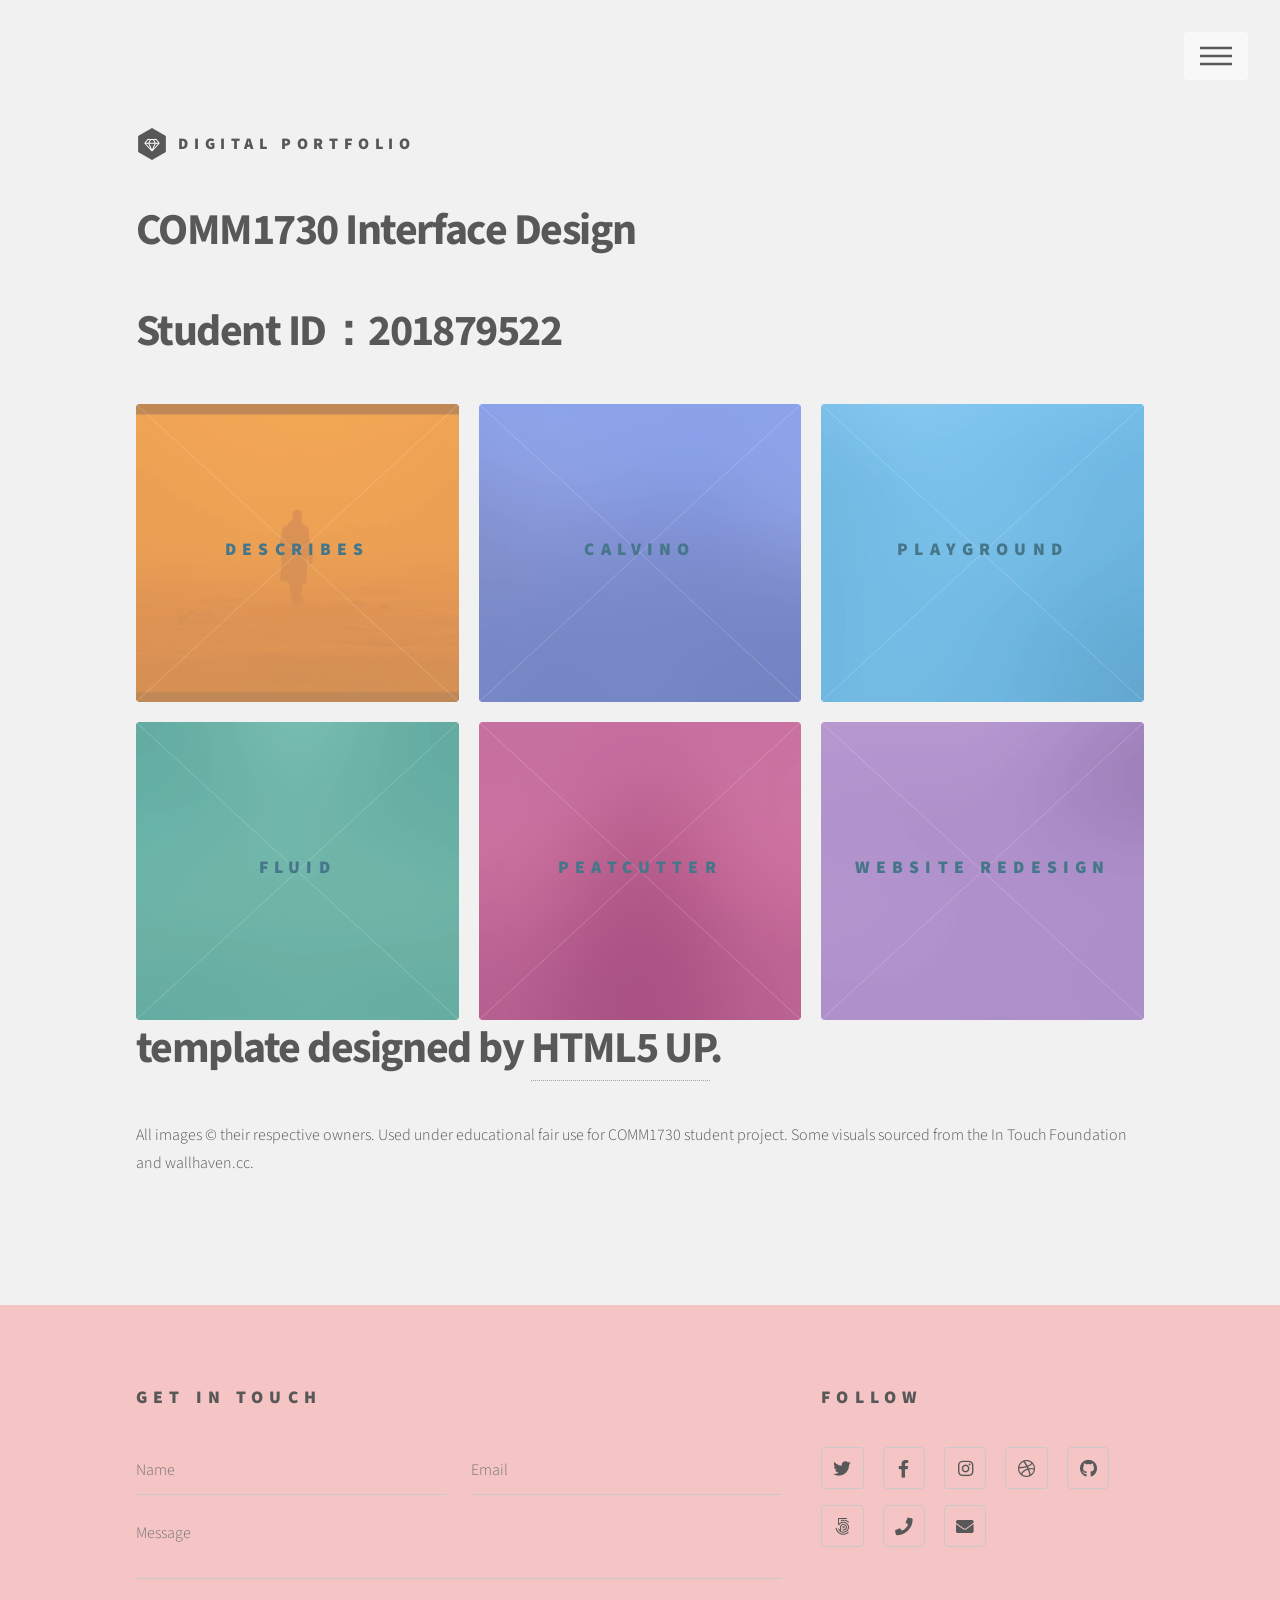
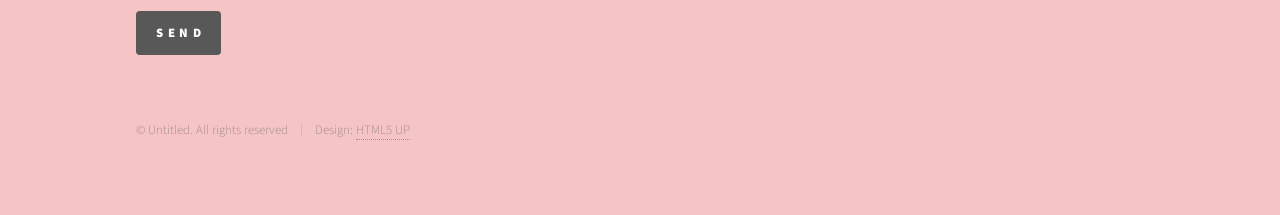
<file: Digital Portfolio/index.html>
<!DOCTYPE HTML>
<!--
	Phantom by HTML5 UP
	html5up.net | @ajlkn
	Free for personal and commercial use under the CCA 3.0 license (html5up.net/license)
-->
<html>
	<head>
		<title>Digital Portfolio</title>
		<meta charset="utf-8" />
		<meta name="viewport" content="width=device-width, initial-scale=1, user-scalable=no" />
		<link rel="stylesheet" href="assets/css/main.css" />
		<noscript><link rel="stylesheet" href="assets/css/noscript.css" /></noscript>
	</head>
	<body class="is-preload">
		<!-- Wrapper -->
			<div id="wrapper">

				<!-- Header -->
					<header id="header">
						<div class="inner">

							<!-- Logo -->
								<a href="index.html" class="logo">
									<span class="symbol"><img src="images/logo.svg" alt="" /></span><span class="title">Digital Portfolio</span>
								</a>

							<!-- Nav -->
								<nav>
									<ul>
										<li><a href="#menu">Menu</a></li>
									</ul>
								</nav>

						</div>
					</header>

				<!-- Menu -->
					<nav id="menu">
						<h2>Menu</h2>
						<ul>
							<li><a href="index.html">Home</a></li>
							<li><a href="calvino/index.html">Calvino</a></li>
							<li><a href="Playground/play.html">Playground</a></li>
							<li><a href="Fluid and Responsive Layout/Fluid and Responsive Layout.html">Fluid and Responsive Layout</a></li>
							<li><a href="Peatcutter’s Croft/index.html">Peatcutter’s Croft</a></li>
						</ul>
					</nav>

				<!-- Main -->
					<div id="main">
						<div class="inner">
							<header>
								<h1>COMM1730 Interface Design</h1>
								<h1>Student ID：201879522</h1>
							</header>
							<section class="tiles">
								<article class="style1">
									<span class="image">
										<img src="images/pic01.jpg" alt="calvino" />
									</span>
									<a href="generic.html">
										<h2>describes</h2>
										<div class="content">
											<p></p>
										</div>
									</a>
								</article>
								<article class="style6">
									<span class="image">
										<img src="images/pic06.jpg" alt="" />
									</span>
									<a href="calvino/index.html">
										<h2>calvino</h2>
										<div class="content">
										</div>
									</a>
								</article>
								<article class="style2">
									<span class="image">
										<img src="images/pic02.jpg" alt="" />
									</span>
									<a href="playground/play.html">
										<h2>Playground</h2>
										<div class="content">
											<p></p>
										</div>
									</a>
								</article>
								<article class="style3">
									<span class="image">
										<img src="images/pic03.jpg" alt="" />
									</span>
									<a href="Fluid and Responsive Layout/Fluid and Responsive Layout.html">
										<h2>Fluid</h2>
										<div class="content">
											<p></p>
										</div>
									</a>
								</article>
								<article class="style4">
									<span class="image">
										<img src="images/pic04.jpg" alt="" />
									</span>
									<a href="Peatcutter’s Croft/index.html">
										<h2>Peatcutter</h2>
										<div class="content">
											<p></p>
										</div>
									</a>
								</article>
								<article class="style5">
									<span class="image">
										<img src="images/pic05.jpg" alt="" />
									</span>
									<a href="Website Redesign/index.html">
										<h2>Website Redesign</h2>
										<div class="content">
										</div>
									</a>
								</article>
							</section>
							<h1>template designed by <a href="http://html5up.net">HTML5 UP</a>.</h1>
						<p>All images © their respective owners. Used under educational fair use for COMM1730 student project. Some visuals sourced from the In Touch Foundation and wallhaven.cc.</p>
						</div>	
					</div>
					
				<!-- Footer -->
					<footer id="footer">
						<div class="inner">
							<section>
								<h2>Get in touch</h2>
								<form method="post" action="#">
									<div class="fields">
										<div class="field half">
											<input type="text" name="name" id="name" placeholder="Name" />
										</div>
										<div class="field half">
											<input type="email" name="email" id="email" placeholder="Email" />
										</div>
										<div class="field">
											<textarea name="message" id="message" placeholder="Message"></textarea>
										</div>
									</div>
									<ul class="actions">
										<li><input type="submit" value="Send" class="primary" /></li>
									</ul>
								</form>
							</section>
							<section>
								<h2>Follow</h2>
								<ul class="icons">
									<li><a href="#" class="icon brands style2 fa-twitter"><span class="label">Twitter</span></a></li>
									<li><a href="#" class="icon brands style2 fa-facebook-f"><span class="label">Facebook</span></a></li>
									<li><a href="#" class="icon brands style2 fa-instagram"><span class="label">Instagram</span></a></li>
									<li><a href="#" class="icon brands style2 fa-dribbble"><span class="label">Dribbble</span></a></li>
									<li><a href="#" class="icon brands style2 fa-github"><span class="label">GitHub</span></a></li>
									<li><a href="#" class="icon brands style2 fa-500px"><span class="label">500px</span></a></li>
									<li><a href="#" class="icon solid style2 fa-phone"><span class="label">Phone</span></a></li>
									<li><a href="#" class="icon solid style2 fa-envelope"><span class="label">Email</span></a></li>
								</ul>
							</section>
							<ul class="copyright">
								<li>&copy; Untitled. All rights reserved</li><li>Design: <a href="http://html5up.net">HTML5 UP</a></li>
							</ul>
						</div>
					</footer>

			</div>

		<!-- Scripts -->
			<script src="assets/js/jquery.min.js"></script>
			<script src="assets/js/browser.min.js"></script>
			<script src="assets/js/breakpoints.min.js"></script>
			<script src="assets/js/util.js"></script>
			<script src="assets/js/main.js"></script>

	</body>
</html>
</file>
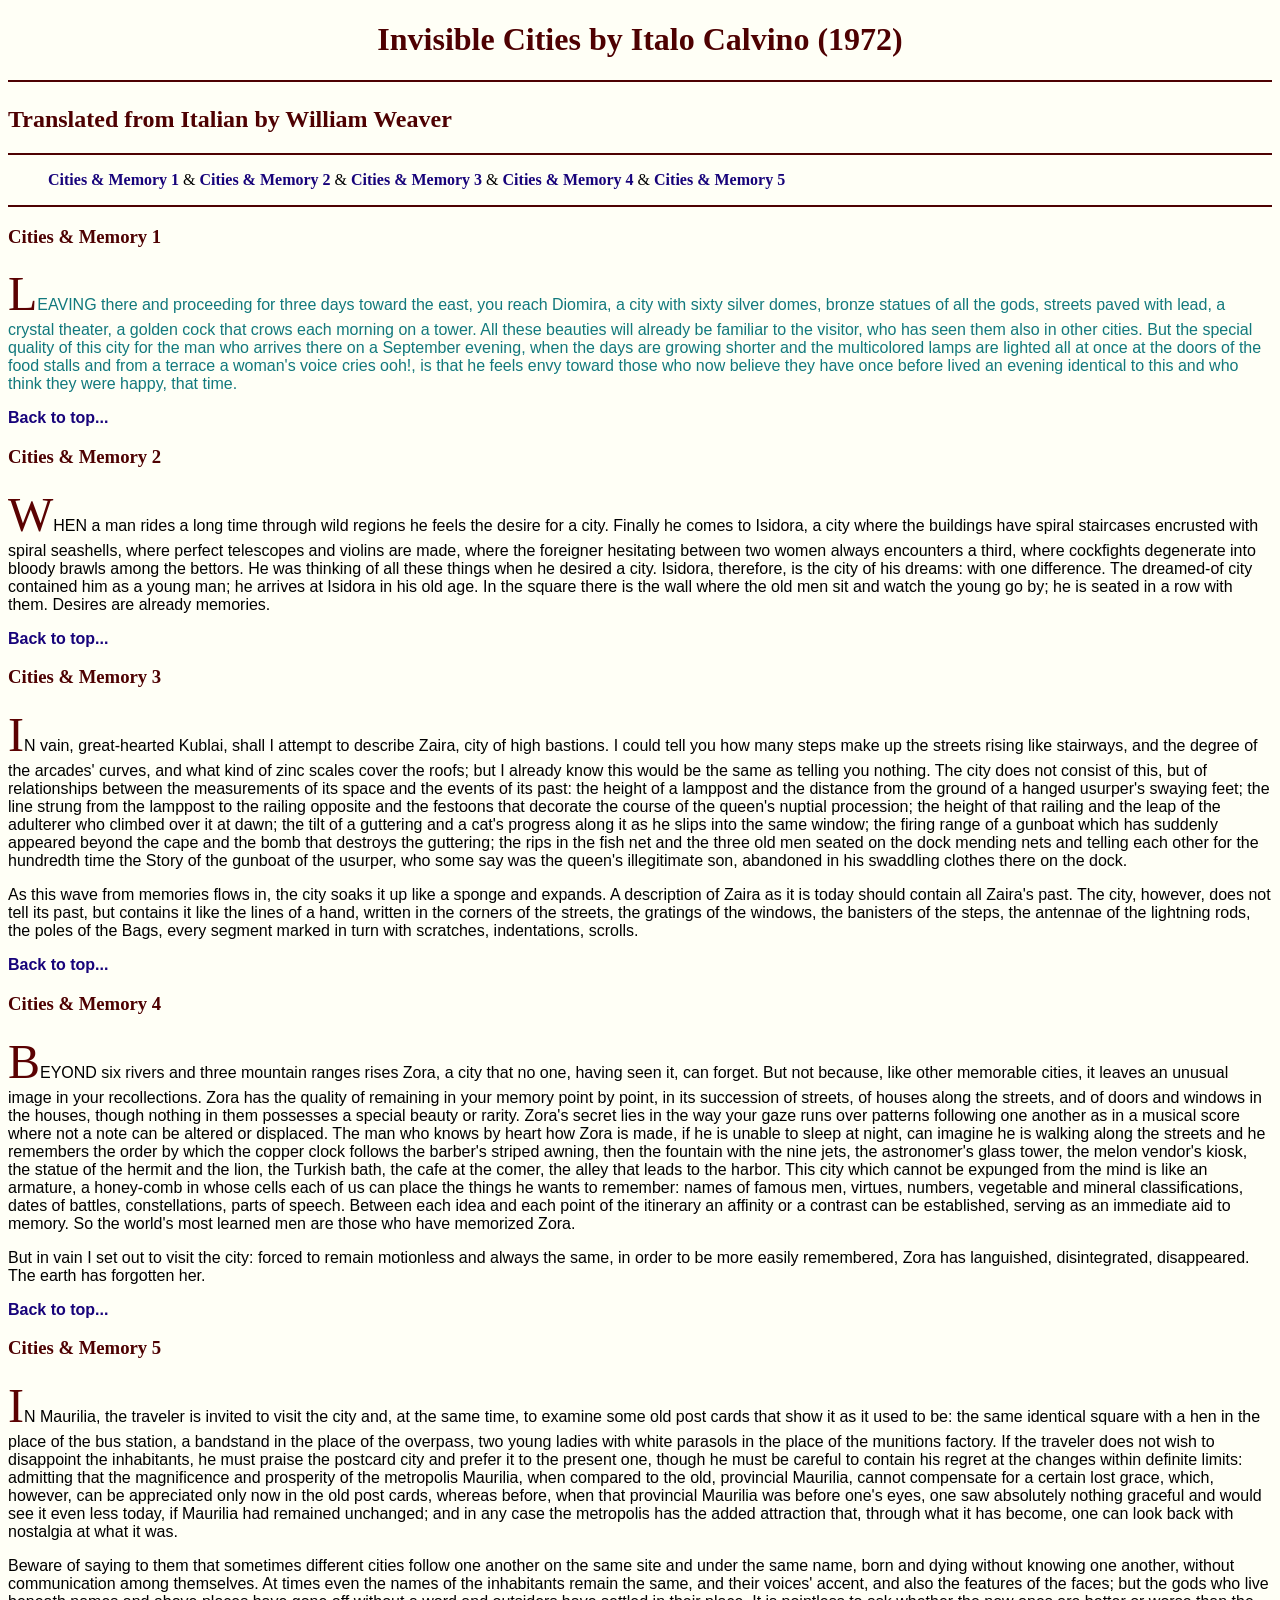
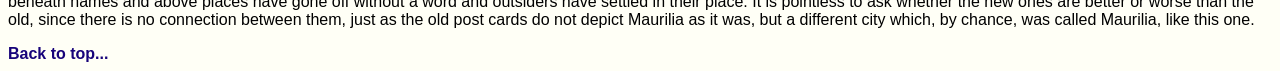
<file: Digital Portfolio/calvino/index.html>
<!DOCTYPE html>
<html>

<head>
    <meta charset="UTF-8">
    <meta name="viewport" content="width=device-width, initial-scale=1.0">
    <link rel="stylesheet" href="styles.css" type='text/css'>
</head>

<body>
<h1>Invisible Cities by Italo Calvino (1972)</h1>
<h2>Translated from Italian by William Weaver </h2><p><span class="MyClassName"></span></p>

<div id='navigation'>
    <ul>
    <li><a href='#story1'>Cities & Memory 1</a></li> &
    <li><a href='#story2'>Cities & Memory 2</a></li> &
    <li><a href='#story3'>Cities & Memory 3</a></li> &
    <li><a href='#story4'>Cities & Memory 4</a></li> &
    <li><a href='#story5'>Cities & Memory 5</a></li>
    </ul>
</div>

<h3 id="story1">Cities & Memory 1</h3>
<p id='firstStory'><span class='firstLetter'>L</span><span class='firstWord'>EAVING</span> there and proceeding for three days toward the east, you reach Diomira, a city with sixty silver domes, bronze statues of all the gods, streets paved with lead, a crystal theater, a golden cock that crows each morning on a tower. All these beauties will already be familiar to the visitor, who has seen them also in other cities. But the special quality of this city for the man who arrives there on a September evening, when the days are growing shorter and the multicolored lamps are lighted all at once at the doors of the food stalls and from a terrace a woman's voice cries ooh!, is that he feels envy toward those who now believe they have once before lived an evening identical to this and who think they were happy, that time. </p>
<a href='#top'>Back to top...</a>

<h3 id="story2">Cities & Memory 2</h3>   
<p><span class='firstLetter'>W</span><span class='firstWord'>HEN</span> a man rides a long time through wild regions he feels the desire for a city. Finally he comes to Isidora, a city where the buildings have spiral staircases encrusted with spiral seashells, where perfect telescopes and violins are made, where the foreigner hesitating between two women always encounters a third, where cockfights degenerate into bloody brawls among the bettors. He was thinking of all these things when he desired a city. Isidora, therefore, is the city of his dreams: with one difference. The dreamed-of city contained him as a young man; he arrives at Isidora in his old age. In the square there is the wall where the old men sit and watch the young go by; he is seated in a row with them. Desires are already memories.</p>
<a href='#top'>Back to top...</a>    

<h3 id="story3">Cities & Memory 3</h3>
<p><span class='firstLetter'>I</span><span class='firstWord'>N</span> vain, great-hearted Kublai, shall I attempt to describe Zaira, city of high bastions. I could tell you how many steps make up the streets rising like stairways, and the degree of the arcades' curves, and what kind of zinc scales cover the roofs; but I already know this would be the same as telling you nothing. The city does not consist of this, but of relationships between the measurements of its space and the events of its past: the height of a lamppost and the distance from the ground of a hanged usurper's swaying feet; the line strung from the lamppost to the railing opposite and the festoons that decorate the course of the queen's nuptial procession; the height of that railing and the leap of the adulterer who climbed over it at dawn; the tilt of a guttering and a cat's progress along it as he slips into the same window; the firing range of a gunboat which has suddenly appeared beyond the cape and the bomb that destroys the guttering; the rips in the fish net and the three old men seated on the dock mending nets and telling each other for the hundredth time the Story of the gunboat of the usurper, who some say was the queen's illegitimate son, abandoned in his swaddling clothes there on the dock.</p>

<p>As this wave from memories flows in, the city soaks it up like a sponge and expands. A description of Zaira as it is today should contain all Zaira's past. The city, however, does not tell its past, but contains it like the lines of a hand, written in the corners of the streets, the gratings of the windows, the banisters of the steps, the antennae of the lightning rods, the poles of the Bags, every segment marked in turn with scratches, indentations, scrolls. </p>
<a href='#top'>Back to top...</a>

<h3 id="story4">Cities & Memory 4</h3>
<p><span class='firstLetter'>B</span><span class='firstWord'>EYOND</span> six rivers and three mountain ranges rises Zora, a city that no one, having seen it, can forget. But not because, like other memorable cities, it leaves an unusual image in your recollections. Zora has the quality of remaining in your memory point by point, in its succession of streets, of houses along the streets, and of doors and windows in the houses, though nothing in them possesses a special beauty or rarity. Zora's secret lies in the way your gaze runs over patterns following one another as in a musical score where not a note can be altered or displaced. The man who knows by heart how Zora is made, if he is unable to sleep at night, can imagine he is walking along the streets and he remembers the order by which the copper clock follows the barber's striped awning, then the fountain with the nine jets, the astronomer's glass tower, the melon vendor's kiosk, the statue of the hermit and the lion, the Turkish bath, the cafe at the comer, the alley that leads to the harbor. This city which cannot be expunged from the mind is like an armature, a honey-comb in whose cells each of us can place the things he wants to remember: names of famous men, virtues, numbers, vegetable and mineral classifications, dates of battles, constellations, parts of speech. Between each idea and each point of the itinerary an affinity or a contrast can be established, serving as an immediate aid to memory. So the world's most learned men are those who have memorized Zora.</p>

<p>But in vain I set out to visit the city: forced to remain motionless and always the same, in order to be more easily remembered, Zora has languished, disintegrated, disappeared. The earth has forgotten her. </p>
<a href='#top'>Back to top...</a>    

<h3 id="story5">Cities & Memory 5</h3>
<p><span class='firstLetter'>I</span><span class='firstWord'>N</span> Maurilia, the traveler is invited to visit the city and, at the same time, to examine some old post cards that show it as it used to be: the same identical square with a hen in the place of the bus station, a bandstand in the place of the overpass, two young ladies with white parasols in the place of the munitions factory. If the traveler does not wish to disappoint the inhabitants, he must praise the postcard city and prefer it to the present one, though he must be careful to contain his regret at the changes within definite limits: admitting that the magnificence and prosperity of the metropolis Maurilia, when compared to the old, provincial Maurilia, cannot compensate for a certain lost grace, which, however, can be appreciated only now in the old post cards, whereas before, when that provincial Maurilia was before one's eyes, one saw absolutely nothing graceful and would see it even less today, if Maurilia had remained unchanged; and in any case the metropolis has the added attraction that, through what it has become, one can look back with nostalgia at what it was.</p>

<p>Beware of saying to them that sometimes different cities follow one another on the same site and under the same name, born and dying without knowing one another, without communication among themselves. At times even the names of the inhabitants remain the same, and their voices' accent, and also the features of the faces; but the gods who live beneath names and above places have gone off without a word and outsiders have settled in their place. It is pointless to ask whether the new ones are better or worse than the old, since there is no connection between them, just as the old post cards do not depict Maurilia as it was, but a different city which, by chance, was called Maurilia, like this one.</p>
<a href='#top'>Back to top...</a>
</body>    
</html>
</file>
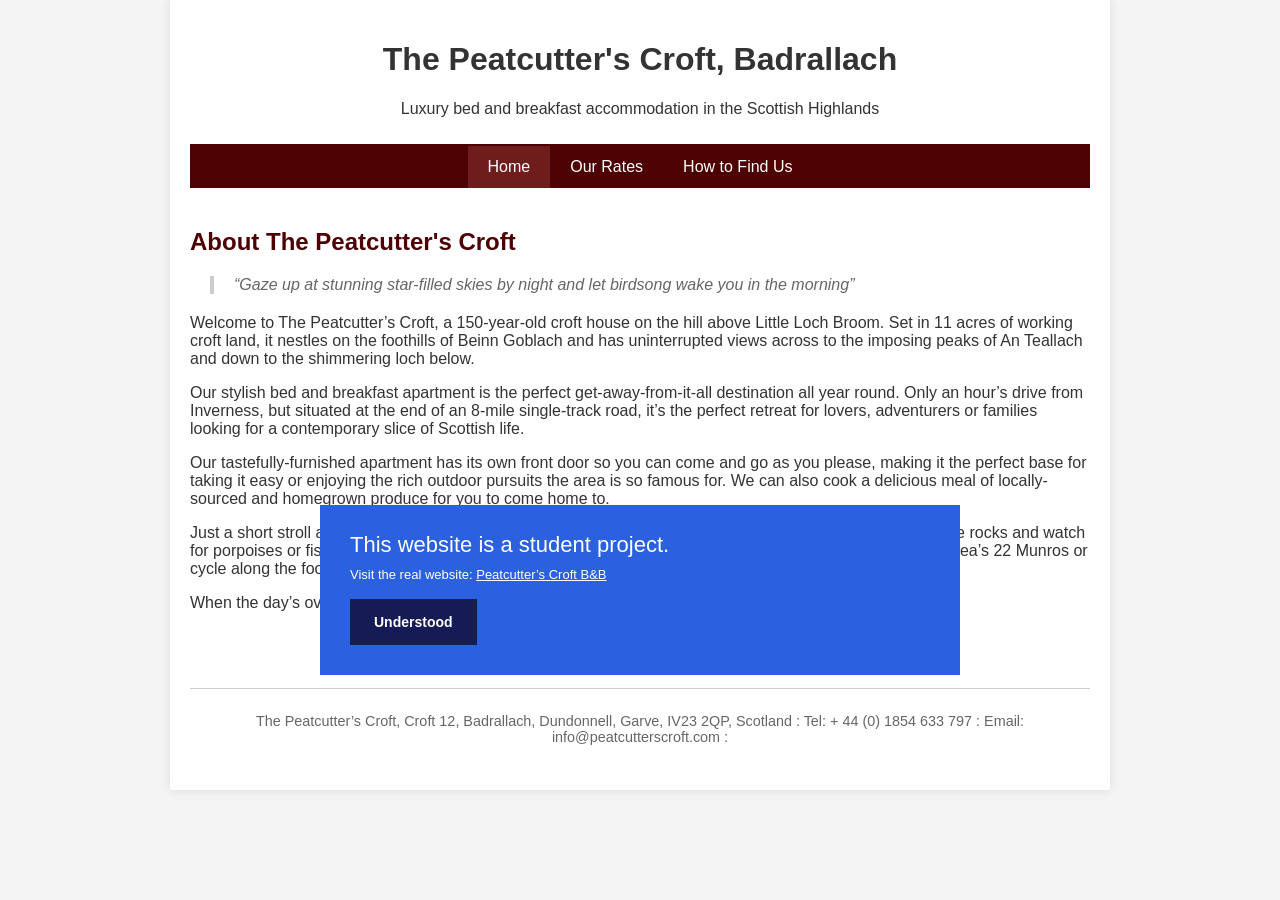
<file: Digital Portfolio/Peatcutter’s Croft/index.html>
<!-- index.html -->
<!DOCTYPE html>
<html lang="en">
<head>
  <meta charset="UTF-8" />
  <meta name="viewport" content="width=device-width, initial-scale=1.0" />
  <meta name="robots" content="noindex" />
  <title>Peatcutter's Croft - Home</title>
  <link rel="stylesheet" href="css/style.css" />
  <!-- StudentProject popup -->
  <link rel="stylesheet" href="SPpopup/SPpopup_blue.css" />
  <script src="SPpopup/SPpopup_Peatcutters.js" async></script>
</head>
<body>
  <div class="wrapper">
    <header>
      <h1>The Peatcutter's Croft, Badrallach</h1>
      <p>Luxury bed and breakfast accommodation in the Scottish Highlands</p>
    </header>

    <nav>
      <ul>
        <li><a href="index.html" class="current">Home</a></li>
        <li><a href="about.html">Our Rates</a></li>
        <li><a href="contact.html">How to Find Us</a></li>
      </ul>
    </nav>

    <main>
      <h2>About The Peatcutter's Croft</h2>
      <blockquote>
        “Gaze up at stunning star-filled skies by night and let birdsong wake you in the morning”
      </blockquote>
      <p>Welcome to The Peatcutter’s Croft, a 150-year-old croft house on the hill above Little Loch Broom. Set in 11 acres of working croft land, it nestles on the foothills of Beinn Goblach and has uninterrupted views across to the imposing peaks of An Teallach and down to the shimmering loch below.</p>
      <p>Our stylish bed and breakfast apartment is the perfect get-away-from-it-all destination all year round. Only an hour’s drive from Inverness, but situated at the end of an 8-mile single-track road, it’s the perfect retreat for lovers, adventurers or families looking for a contemporary slice of Scottish life.</p>
      <p>Our tastefully-furnished apartment has its own front door so you can come and go as you please, making it the perfect base for taking it easy or enjoying the rich outdoor pursuits the area is so famous for. We can also cook a delicious meal of locally-sourced and homegrown produce for you to come home to.</p>
      <p>Just a short stroll across the fields is the house's own rocky beach where you can sit in perfect solitude on the rocks and watch for porpoises or fish for fresh mackerel to grill on the Rayburn. The more adventurous can scale one of the area’s 22 Munros or cycle along the footpath to the pioneering Scoraig community at the tip of the peninsula.</p>
      <p>When the day’s over you can luxuriate in front of the apartment’s toasty peat fire.</p>
    </main>

    <footer>
      <p> The Peatcutter’s Croft, Croft 12, Badrallach, Dundonnell, Garve, IV23 2QP,
        Scotland : Tel: + 44 (0) 1854 633 797 : Email: info@peatcutterscroft.com :</p>
    </footer>
  </div>
</body>
</html>
</file>
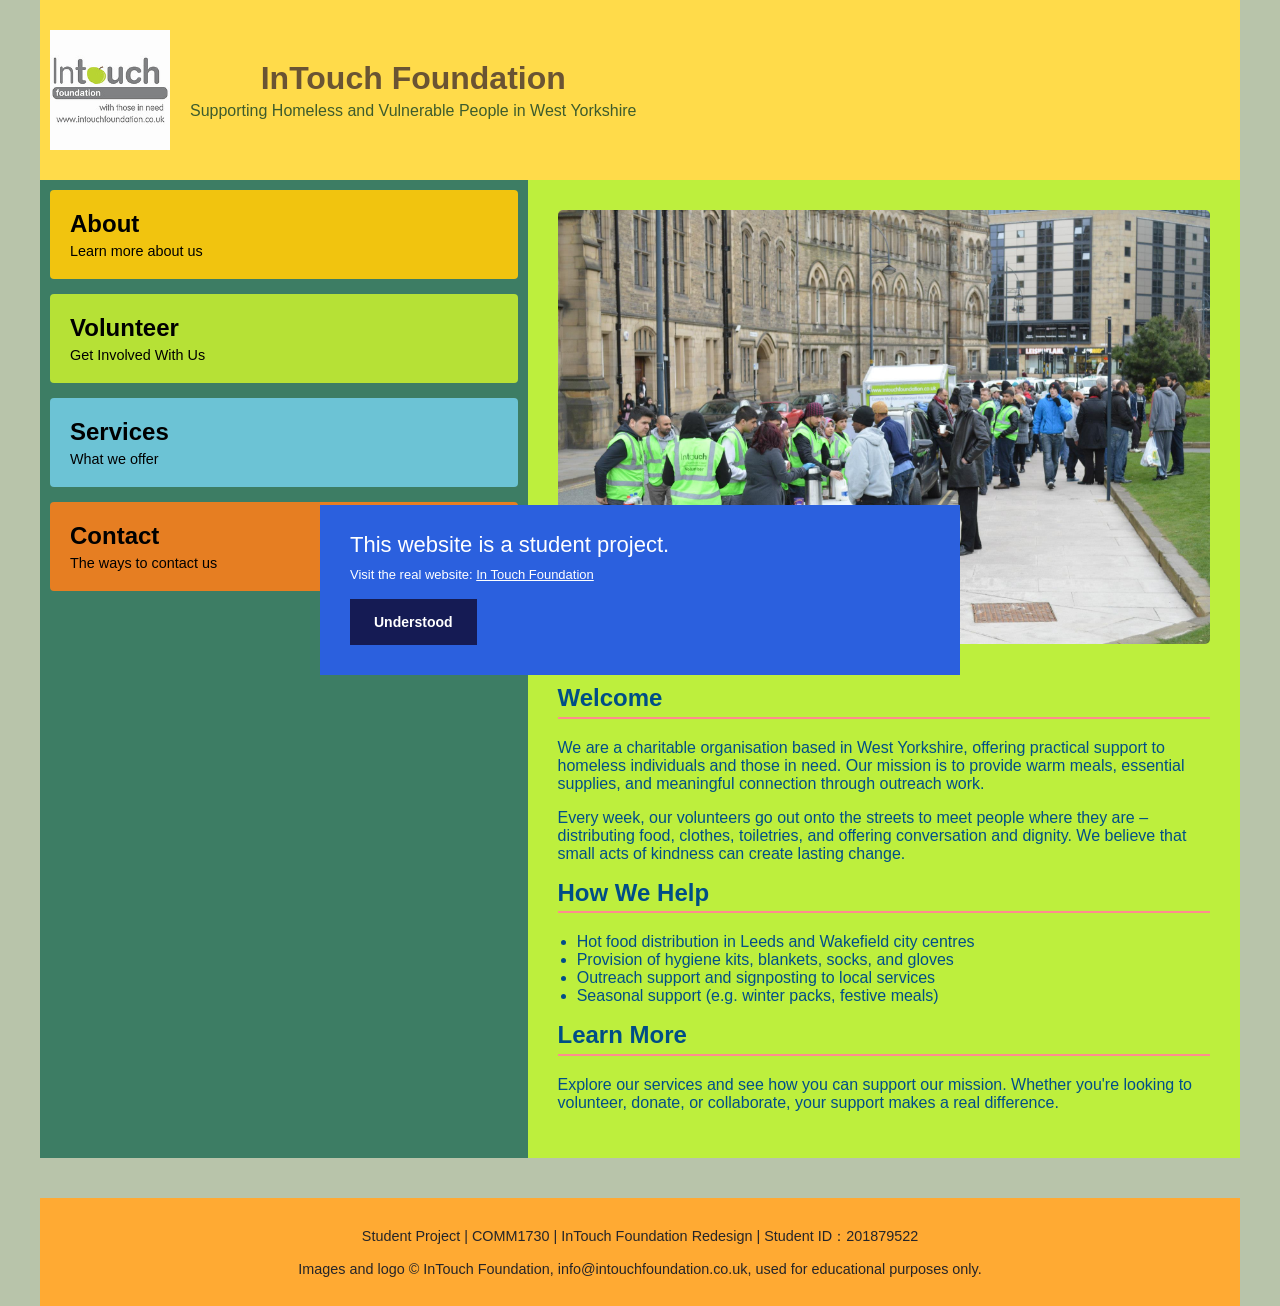
<file: Digital Portfolio/Website Redesign/index.html>
<!-- index.html (updated layout & color) -->
<!DOCTYPE html>
<html lang="en">
<head>
  <!--METADATA-->
  <meta charset="UTF-8" />
  <meta name="viewport" content="width=device-width, initial-scale=1.0" />
  <meta name="robots" content="noindex" />
  <meta name="description" content="Supporting Homeless and Vulnerable People in West Yorkshire"/>
  <meta name="keywords" content="Student Project, InTouch, Foundation, getinvolved, volunteers, Donate, food, hygiene supplies, weather protection, charity, community, homeless, vulnerable, West Yorkshire, organisation, Help"/>
  <title>InTouch Foundation – Home</title>
  <link rel="stylesheet" href="css/style.css" />
  <!-- StudentProject popup -->
  <link rel="stylesheet" href="SPpopup/SPpopup_blue.css" />
  <script src="SPpopup/SPpopup_InTouch.js" async></script>
</head>
<body>
  <div class="container">
    <header class="site-header">
      <div class="header-inner">
        <img src="images/logo.jpg" alt="In Touch Logo" class="logo" />
        <div class="site-title">
          <h1>InTouch Foundation</h1>
          <p>Supporting Homeless and Vulnerable People in West Yorkshire</p>
        </div>
      </div>
    </header>

    <div class="main-layout">
      <aside class="sidebar">
        <a href="about.html" class="nav-block about">About<br /><span>Learn more about us</span></a>
        <a href="getinvolved.html" class="nav-block volunteer">Volunteer<br /><span>Get Involved With Us</span></a>
        <a href="services.html" class="nav-block services">Services<br /><span>What we offer</span></a>
        <a href="contact.html" class="nav-block donate">Contact<br /><span>The ways to contact us</span></a>
      </aside>

      <main class="content">
        <section class="banner">
          <img src="images/banner.jpg" alt="Helping hand image" />
        </section>

        <section>
          <h2>Welcome</h2>
          <p>We are a charitable organisation based in West Yorkshire, offering practical support to homeless individuals and those in need. Our mission is to provide warm meals, essential supplies, and meaningful connection through outreach work.</p>
          <p>Every week, our volunteers go out onto the streets to meet people where they are – distributing food, clothes, toiletries, and offering conversation and dignity. We believe that small acts of kindness can create lasting change.</p>
        </section>

        <section>
          <h2>How We Help</h2>
          <ul>
            <li>Hot food distribution in Leeds and Wakefield city centres</li>
            <li>Provision of hygiene kits, blankets, socks, and gloves</li>
            <li>Outreach support and signposting to local services</li>
            <li>Seasonal support (e.g. winter packs, festive meals)</li>
          </ul>
        </section>

        <section>
          <h2>Learn More</h2>
          <p>Explore our services and see how you can support our mission. Whether you're looking to volunteer, donate, or collaborate, your support makes a real difference.</p>
        </section>
      </main>
    </div>

    <footer>
      <p>Student Project | COMM1730 | InTouch Foundation Redesign | Student ID：201879522</p>
      <p>Images and logo © InTouch Foundation, info@intouchfoundation.co.uk, used for educational purposes only.</p>
    </footer>
  </div>
</body>
</html>
</file>
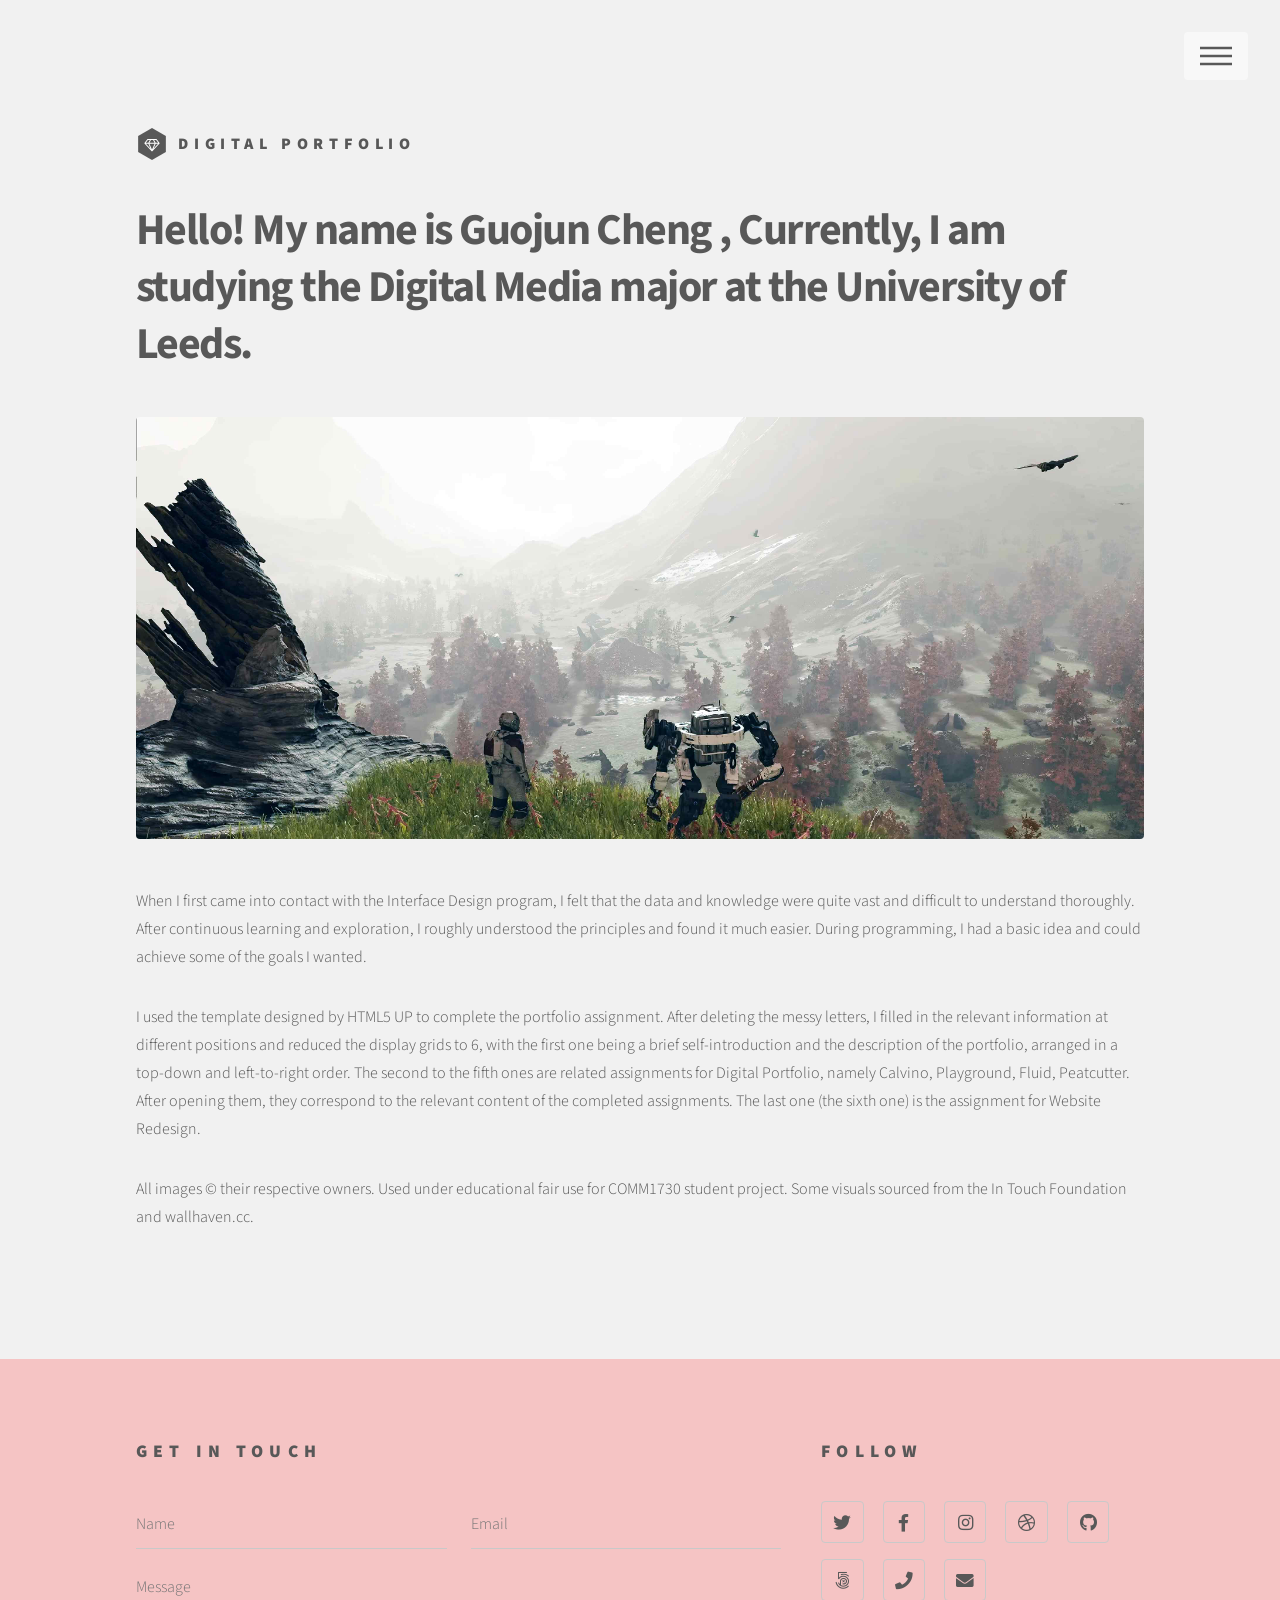
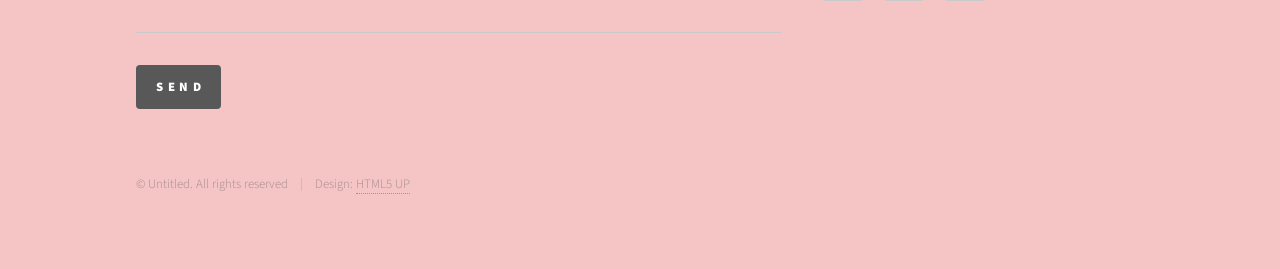
<file: Digital Portfolio/generic.html>
<!DOCTYPE HTML>
<!--
	Phantom by HTML5 UP
	html5up.net | @ajlkn
	Free for personal and commercial use under the CCA 3.0 license (html5up.net/license)
-->
<html>
	<head>
		<title>Describes</title>
		<meta charset="utf-8" />
		<meta name="viewport" content="width=device-width, initial-scale=1, user-scalable=no" />
		<link rel="stylesheet" href="assets/css/main.css" />
		<noscript><link rel="stylesheet" href="assets/css/noscript.css" /></noscript>
	</head>
	<body class="is-preload">
		<!-- Wrapper -->
			<div id="wrapper">

				<!-- Header -->
					<header id="header">
						<div class="inner">

							<!-- Logo -->
								<a href="index.html" class="logo">
									<span class="symbol"><img src="images/logo.svg" alt="" /></span><span class="title">Digital Portfolio</span>
								</a>

							<!-- Nav -->
								<nav>
									<ul>
										<li><a href="#menu">Menu</a></li>
									</ul>
								</nav>

						</div>
					</header>

				<!-- Menu -->
					<nav id="menu">
						<h2>Menu</h2>
						<ul>
							<li><a href="index.html">Home</a></li>
							<li><a href="calvino/index.html">Calvino</a></li>
							<li><a href="Playground/play.html">Playground</a></li>
							<li><a href="Fluid and Responsive Layout/Fluid and Responsive Layout.html">Fluid and Responsive Layout</a></li>
							<li><a href="Peatcutter’s Croft/index.html">Peatcutter’s Croft</a></li>
						</ul>
					</nav>

				<!-- Main -->
					<div id="main">
						<div class="inner">
							<h1>Hello! My name is Guojun Cheng , Currently, I am studying the Digital Media major at the University of Leeds. </h1>
							<span class="image main"><img src="images/pic13.jpg" alt="" /></span>
							<p>When I first came into contact with the Interface Design program, I felt that the data and knowledge were quite vast and difficult to understand thoroughly. After continuous learning and exploration, I roughly understood the principles and found it much easier. During programming, I had a basic idea and could achieve some of the goals I wanted. </p>
							<p>I used the template designed by HTML5 UP to complete the portfolio assignment. After deleting the messy letters, I filled in the relevant information at different positions and reduced the display grids to 6, with the first one being a brief self-introduction and the description of the portfolio, arranged in a top-down and left-to-right order. The second to the fifth ones are related assignments for Digital Portfolio, namely Calvino, Playground, Fluid, Peatcutter. After opening them, they correspond to the relevant content of the completed assignments. The last one (the sixth one) is the assignment for Website Redesign.</p>
							<p>All images © their respective owners. Used under educational fair use for COMM1730 student project. Some visuals sourced from the In Touch Foundation and wallhaven.cc.</p>
						</div>
					</div>

				<!-- Footer -->
					<footer id="footer">
						<div class="inner">
							<section>
								<h2>Get in touch</h2>
								<form method="post" action="#">
									<div class="fields">
										<div class="field half">
											<input type="text" name="name" id="name" placeholder="Name" />
										</div>
										<div class="field half">
											<input type="email" name="email" id="email" placeholder="Email" />
										</div>
										<div class="field">
											<textarea name="message" id="message" placeholder="Message"></textarea>
										</div>
									</div>
									<ul class="actions">
										<li><input type="submit" value="Send" class="primary" /></li>
									</ul>
								</form>
							</section>
							<section>
								<h2>Follow</h2>
								<ul class="icons">
									<li><a href="#" class="icon brands style2 fa-twitter"><span class="label">Twitter</span></a></li>
									<li><a href="#" class="icon brands style2 fa-facebook-f"><span class="label">Facebook</span></a></li>
									<li><a href="#" class="icon brands style2 fa-instagram"><span class="label">Instagram</span></a></li>
									<li><a href="#" class="icon brands style2 fa-dribbble"><span class="label">Dribbble</span></a></li>
									<li><a href="#" class="icon brands style2 fa-github"><span class="label">GitHub</span></a></li>
									<li><a href="#" class="icon brands style2 fa-500px"><span class="label">500px</span></a></li>
									<li><a href="#" class="icon solid style2 fa-phone"><span class="label">Phone</span></a></li>
									<li><a href="#" class="icon solid style2 fa-envelope"><span class="label">Email</span></a></li>
								</ul>
							</section>
							<ul class="copyright">
								<li>&copy; Untitled. All rights reserved</li><li>Design: <a href="http://html5up.net">HTML5 UP</a></li>
							</ul>
						</div>
					</footer>

			</div>

		<!-- Scripts -->
			<script src="assets/js/jquery.min.js"></script>
			<script src="assets/js/browser.min.js"></script>
			<script src="assets/js/breakpoints.min.js"></script>
			<script src="assets/js/util.js"></script>
			<script src="assets/js/main.js"></script>

	</body>
</html>
</file>
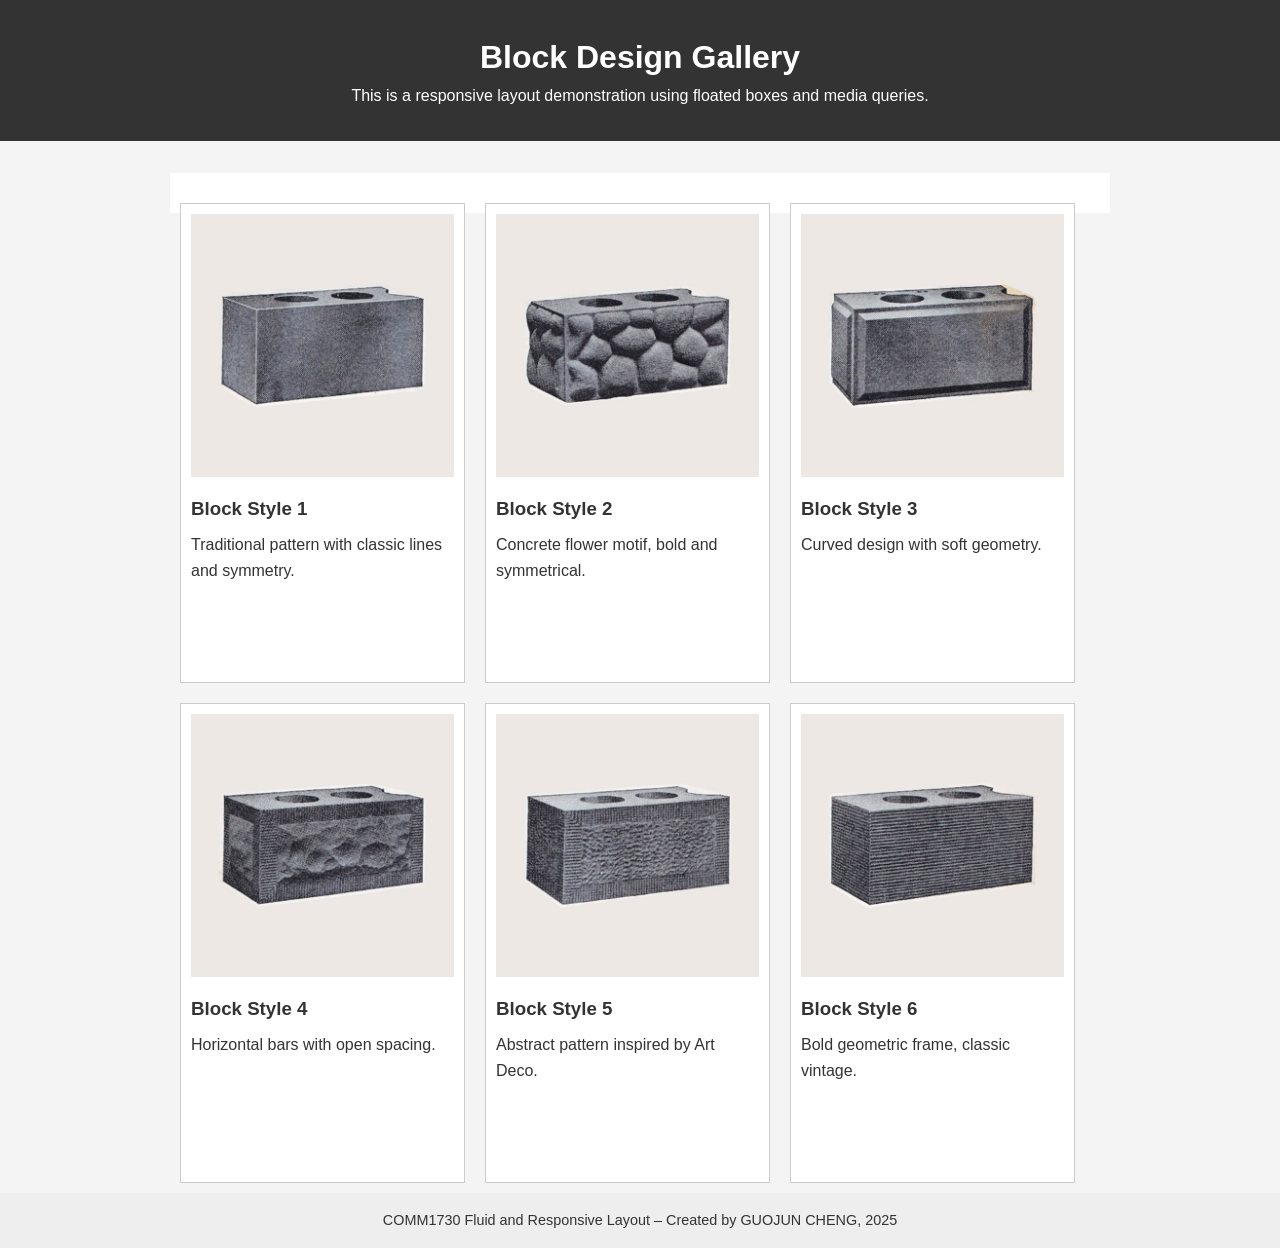
<file: Digital Portfolio/Fluid and Responsive Layout/Fluid and Responsive Layout.html>
<!DOCTYPE html>
<html lang="en">
<head>
  <meta charset="UTF-8" />
  <meta name="viewport" content="width=device-width, initial-scale=1.0" />
  <title>Block Design Gallery</title>
  <link rel="stylesheet" href="style.css" />
</head>
<body>

  <header>
    <h1>Block Design Gallery</h1>
    <p>This is a responsive layout demonstration using floated boxes and media queries.</p>
  </header>

  <div class="wrapper">
    <div id="content">
      <div class="box">
        <img src="images/block_1.jpg" alt="Block 1" />
        <h3>Block Style 1</h3>
        <p>Traditional pattern with classic lines and symmetry.</p>
      </div>
      <div class="box">
        <img src="images/block_2.jpg" alt="Block 2" />
        <h3>Block Style 2</h3>
        <p>Concrete flower motif, bold and symmetrical.</p>
      </div>
      <div class="box">
        <img src="images/block_3.jpg" alt="Block 3" />
        <h3>Block Style 3</h3>
        <p>Curved design with soft geometry.</p>
      </div>
      <div class="box">
        <img src="images/block_4.jpg" alt="Block 4" />
        <h3>Block Style 4</h3>
        <p>Horizontal bars with open spacing.</p>
      </div>
      <div class="box">
        <img src="images/block_5.jpg" alt="Block 5" />
        <h3>Block Style 5</h3>
        <p>Abstract pattern inspired by Art Deco.</p>
      </div>
      <div class="box">
        <img src="images/block_6.jpg" alt="Block 6" />
        <h3>Block Style 6</h3>
        <p>Bold geometric frame, classic vintage.</p>
      </div>
    </div>
  </div>

  <footer>
    <p>COMM1730 Fluid and Responsive Layout – Created by GUOJUN CHENG, 2025</p>
  </footer>

</body>
</html>
</file>
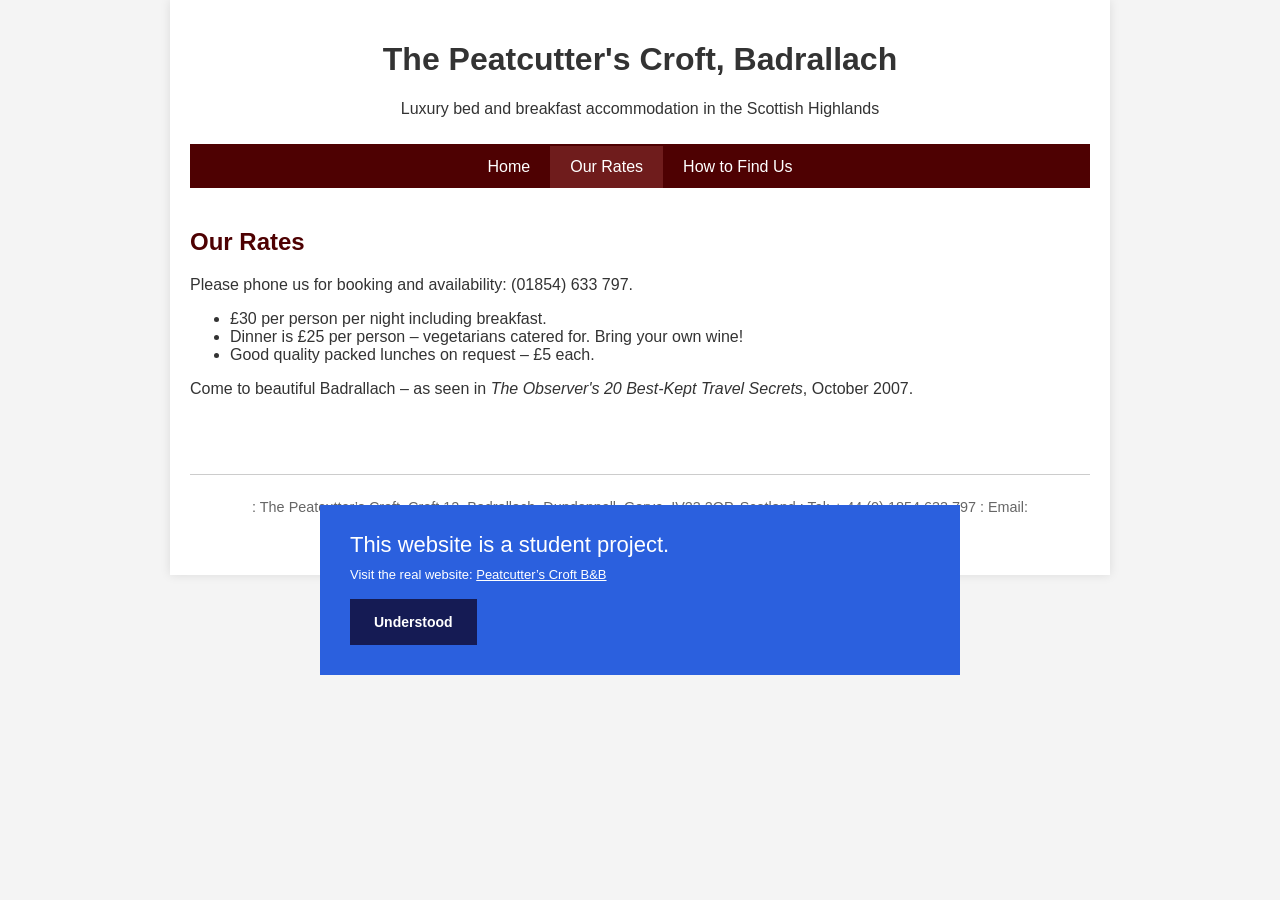
<file: Digital Portfolio/Peatcutter’s Croft/about.html>
<!-- index.html -->
<!DOCTYPE html>
<html lang="en">
<head>
  <meta charset="UTF-8" />
  <meta name="viewport" content="width=device-width, initial-scale=1.0" />
  <meta name="robots" content="noindex" />
  <title>Peatcutter's Croft - Home</title>
  <link rel="stylesheet" href="css/style.css" />
  <!-- StudentProject popup -->
  <link rel="stylesheet" href="SPpopup/SPpopup_blue.css" />
  <script src="SPpopup/SPpopup_Peatcutters.js" async></script>
</head>
<body>
  <div class="wrapper">
    <header>
      <h1>The Peatcutter's Croft, Badrallach</h1>
      <p>Luxury bed and breakfast accommodation in the Scottish Highlands</p>
    </header>

    <nav>
      <ul>
        <li><a href="index.html">Home</a></li>
        <li><a href="about.html" class="current">Our Rates</a></li>
        <li><a href="contact.html">How to Find Us</a></li>
      </ul>
    </nav>

    <main>
      <h2>Our Rates</h2>
      <p>Please phone us for booking and availability: (01854) 633 797.</p>
      <ul>
        <li>£30 per person per night including breakfast.</li>
        <li>Dinner is £25 per person – vegetarians catered for. Bring your own wine!</li>
        <li>Good quality packed lunches on request – £5 each.</li>
      </ul>
      <p>Come to beautiful Badrallach – as seen in <em>The Observer's 20 Best-Kept Travel Secrets</em>, October 2007.</p>
    </main>

    <footer>
      <p>: The Peatcutter’s Croft, Croft 12, Badrallach, Dundonnell, Garve, IV23 2QP,
        Scotland : Tel: + 44 (0) 1854 633 797 : Email: info@peatcutterscroft.com :</p>
    </footer>
  </div>
</body>
</html>
</file>
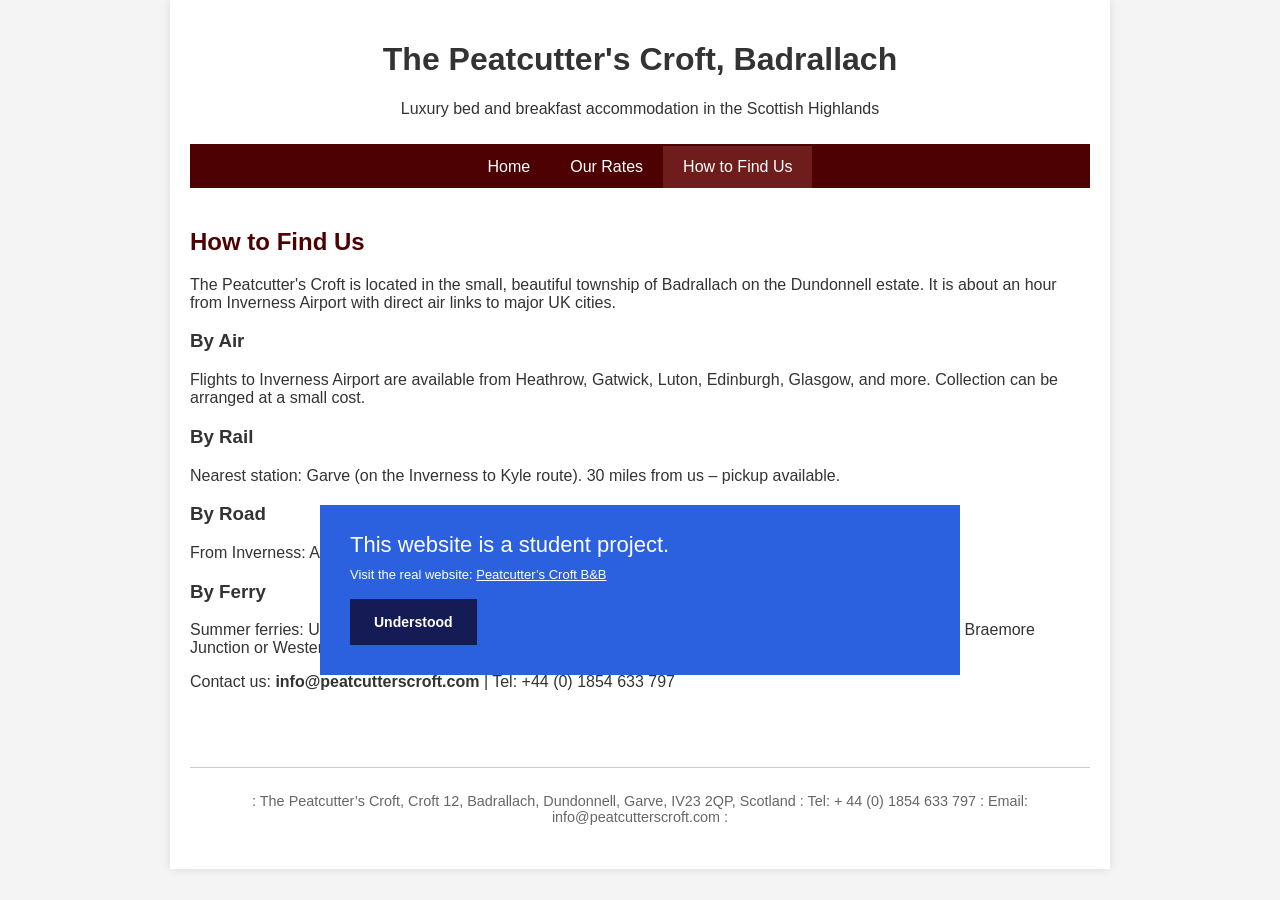
<file: Digital Portfolio/Peatcutter’s Croft/contact.html>
<!-- index.html -->
<!DOCTYPE html>
<html lang="en">
<head>
  <meta charset="UTF-8" />
  <meta name="viewport" content="width=device-width, initial-scale=1.0" />
  <meta name="robots" content="noindex" />
  <title>Peatcutter's Croft - Home</title>
  <link rel="stylesheet" href="css/style.css" />
  <!-- StudentProject popup -->
  <link rel="stylesheet" href="SPpopup/SPpopup_blue.css" />
  <script src="SPpopup/SPpopup_Peatcutters.js" async></script>
</head>
<body>
  <div class="wrapper">
    <header>
      <h1>The Peatcutter's Croft, Badrallach</h1>
      <p>Luxury bed and breakfast accommodation in the Scottish Highlands</p>
    </header>

    <nav>
      <ul>
        <li><a href="index.html">Home</a></li>
        <li><a href="about.html">Our Rates</a></li>
        <li><a href="contact.html" class="current">How to Find Us</a></li>
      </ul>
    </nav>

    <main>
      <h2>How to Find Us</h2>
      <p>The Peatcutter's Croft is located in the small, beautiful township of Badrallach on the Dundonnell estate. It is about an hour from Inverness Airport with direct air links to major UK cities.</p>

      <h3>By Air</h3>
      <p>Flights to Inverness Airport are available from Heathrow, Gatwick, Luton, Edinburgh, Glasgow, and more. Collection can be arranged at a small cost.</p>

      <h3>By Rail</h3>
      <p>Nearest station: Garve (on the Inverness to Kyle route). 30 miles from us – pickup available.</p>

      <h3>By Road</h3>
      <p>From Inverness: A9 → A835 → A832 → single-track road to Badrallach. Approx. 1 hour journey.</p>

      <h3>By Ferry</h3>
      <p>Summer ferries: Ullapool–Altnaharrie (3 miles away) and Scoraig–Badluarach (on request). Other options via Braemore Junction or Westerbus.</p>

      <p>Contact us: <strong>info@peatcutterscroft.com</strong> | Tel: +44 (0) 1854 633 797</p>
    </main>

    <footer>
      <p>: The Peatcutter’s Croft, Croft 12, Badrallach, Dundonnell, Garve, IV23 2QP,
        Scotland : Tel: + 44 (0) 1854 633 797 : Email: info@peatcutterscroft.com :</p>
    </footer>
  </div>
</body>
</html>
</file>
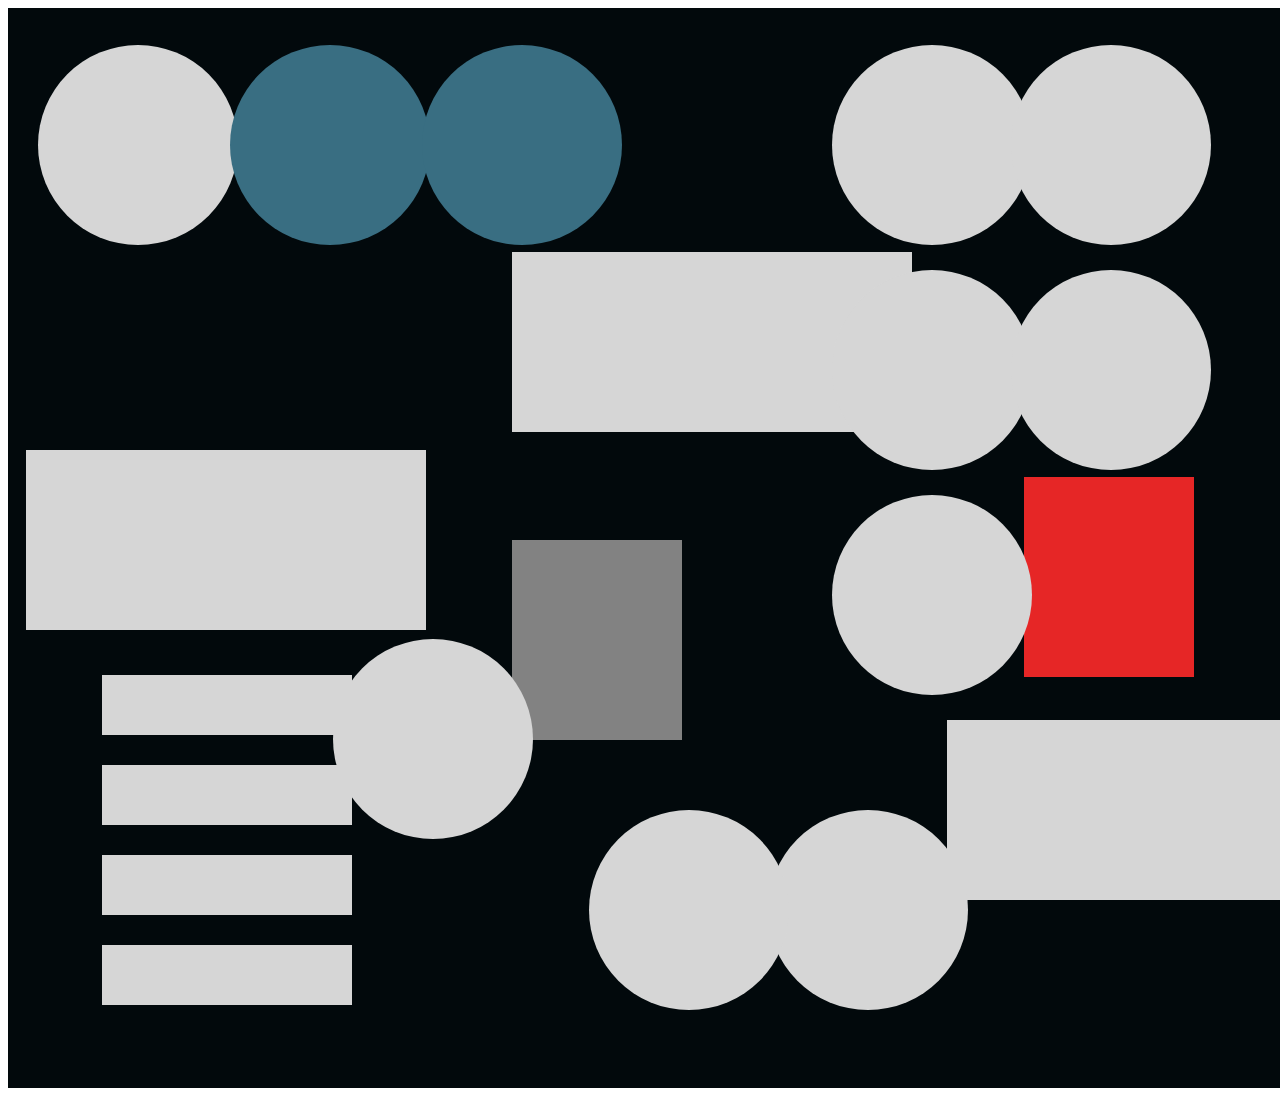
<file: Digital Portfolio/playground/play.html>
<!DOCTYPE html>
<html>
<head>
    <link href="pics.css" rel="stylesheet" type="text/css" />    
</head>
<body>
<div id='container'>
    <div class='square1' id='blockRed' style='top: 53%; left: 80%;'></div>
    <div class='square2' id='blockgrey' style='top: 50%; left: 2%;'></div>
    <div class='square2' id='blockgrey' style='top: 28%; left: 40%;'></div>
    <div class='square2' id='blockgrey' style='top: 80%; left: 74%;'></div>
    <div class='square3' id='blockDarkGrey' style='top: 60%; left: 40%;'></div>
    <div class='circle1' id='blockgrey' style='top: 5%; left: 3%;'></div>
    <div class='circle1' id='blockgrey' style='top: 71%; left: 26%;'></div>
    <div class='circle1' id='blockgrey' style='top: 5%; left: 65%;'></div>
    <div class='circle1' id='blockgrey' style='top: 5%; left: 79%;'></div>
    <div class='circle1' id='blockgrey' style='top: 30%; left: 65%;'></div>
    <div class='circle1' id='blockgrey' style='top: 30%; left: 79%;'></div>
    <div class='circle1' id='blockgrey' style='top: 55%; left: 65%;'></div>
    <div class='circle1' id='blockgrey' style='top: 90%; left: 60%;'></div>
    <div class='circle1' id='blockgrey' style='top: 90%; left: 46%;'></div>
    <div class='circle2' id='blockblue' style='top: 5%; left: 18%;'></div>
    <div class='circle2' id='blockblue' style='top: 5%; left: 33%;'></div>
    <div class='square4' id='blockgrey' style='top: 75%; left: 8%;'></div>
    <div class='square4' id='blockgrey' style='top: 85%; left: 8%;'></div>
    <div class='square4' id='blockgrey' style='top: 95%; left: 8%;'></div>
    <div class='square4' id='blockgrey' style='top: 105%; left: 8%;'></div>
</div>
</body>    
</html>
</file>
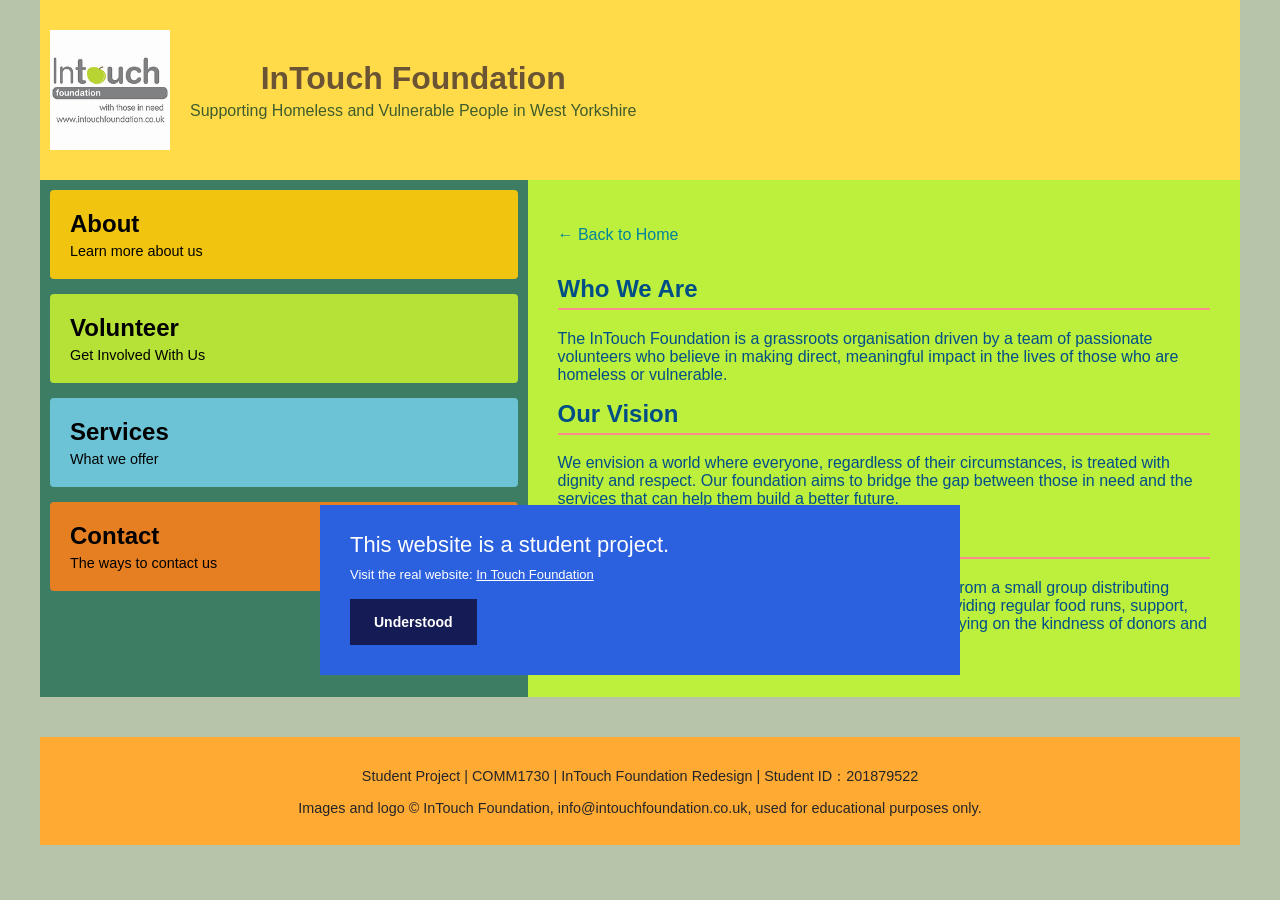
<file: Digital Portfolio/Website Redesign/about.html>
<!-- about.html (updated layout & style) -->
<!DOCTYPE html>
<html lang="en">
<head>
  <meta charset="UTF-8" />
  <meta name="viewport" content="width=device-width, initial-scale=1.0" />
  <meta name="robots" content="noindex" />
  <title>About Us – InTouch Foundation</title>
  <link rel="stylesheet" href="css/style.css" />
  <link rel="stylesheet" href="SPpopup/SPpopup_blue.css" />
  <script src="SPpopup/SPpopup_InTouch.js" async></script>
</head>
<body>
  <div class="container">
    <header class="site-header">
      <div class="header-inner">
        <img src="images/logo.jpg" alt="In Touch Logo" class="logo" />
        <div class="site-title">
          <h1>InTouch Foundation</h1>
          <p>Supporting Homeless and Vulnerable People in West Yorkshire</p>
        </div>
      </div>
    </header>

    <div class="main-layout">
      <aside class="sidebar">
        <a href="about.html" class="nav-block about">About<br /><span>Learn more about us</span></a>
        <a href="getinvolved.html" class="nav-block volunteer">Volunteer<br /><span>Get Involved With Us</span></a>
        <a href="services.html" class="nav-block services">Services<br /><span>What we offer</span></a>
        <a href="contact.html" class="nav-block donate">Contact<br /><span>The ways to contact us</span></a>
      </aside>

      <main class="content">
        <p><a href="index.html" class="back-home">← Back to Home</a></p>
        <h2>Who We Are</h2>
        <p>The InTouch Foundation is a grassroots organisation driven by a team of passionate volunteers who believe in making direct, meaningful impact in the lives of those who are homeless or vulnerable.</p>

        <h2>Our Vision</h2>
        <p>We envision a world where everyone, regardless of their circumstances, is treated with dignity and respect. Our foundation aims to bridge the gap between those in need and the services that can help them build a better future.</p>

        <h2>Our Story</h2>
        <p>Founded in West Yorkshire, our organisation has grown from a small group distributing sandwiches and socks, to a city-wide outreach team providing regular food runs, support, and advocacy. We continue to operate independently, relying on the kindness of donors and the dedication of volunteers.</p>
      </main>
    </div>

    <footer>
      <p>Student Project | COMM1730 | InTouch Foundation Redesign |  Student ID：201879522</p>
      <p>Images and logo © InTouch Foundation, info@intouchfoundation.co.uk, used for educational purposes only.</p>
    </footer>
  </div>
</body>
</html>
</file>
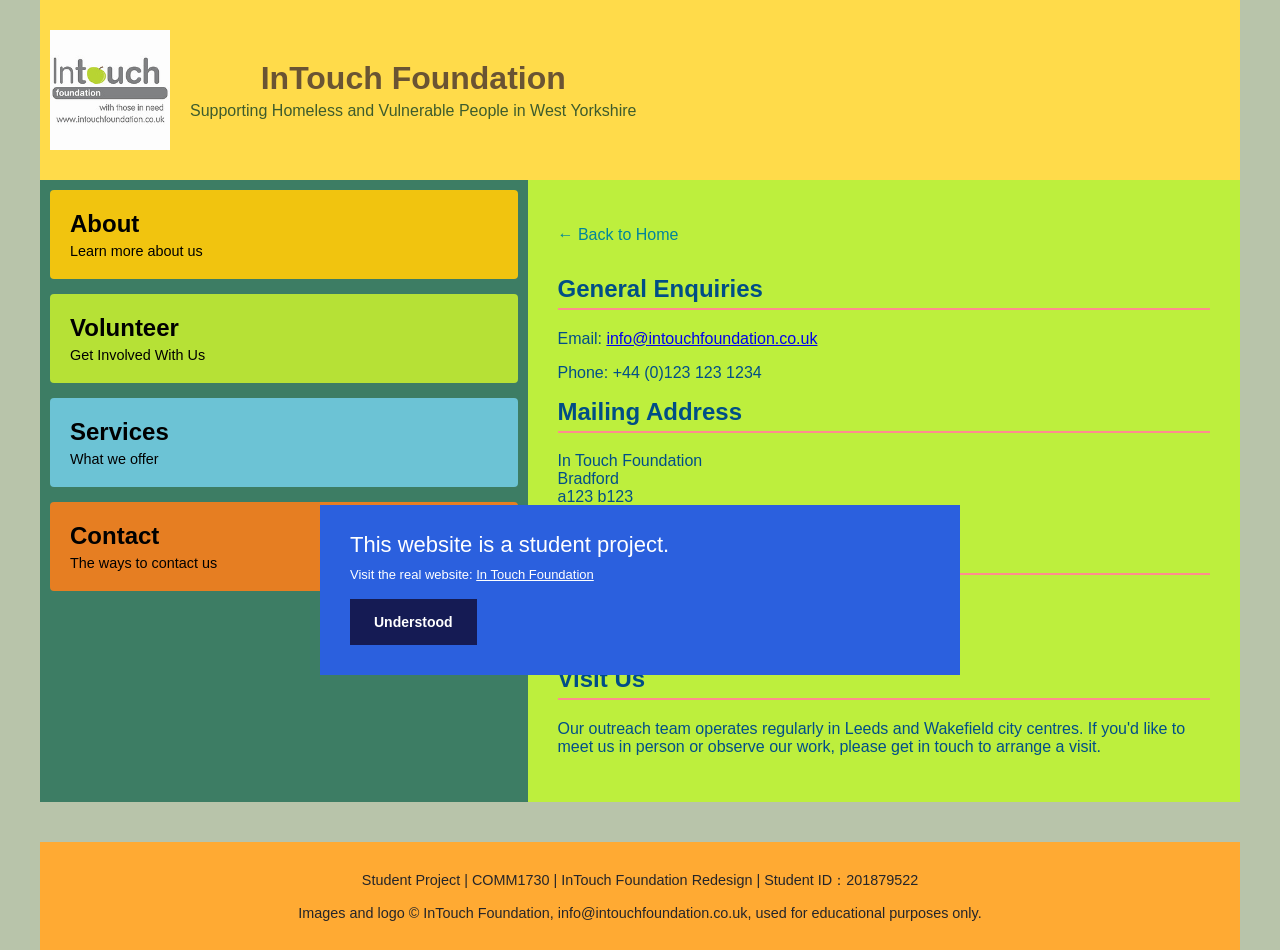
<file: Digital Portfolio/Website Redesign/contact.html>
<!-- contact.html (updated layout & style) -->
<!DOCTYPE html>
<html lang="en">
<head>
  <meta charset="UTF-8" />
  <meta name="viewport" content="width=device-width, initial-scale=1.0" />
  <meta name="robots" content="noindex" />
  <title>Contact – InTouch Foundation</title>
  <link rel="stylesheet" href="css/style.css" />
  <link rel="stylesheet" href="SPpopup/SPpopup_blue.css" />
  <script src="SPpopup/SPpopup_InTouch.js" async></script>
</head>
<body>
  <div class="container">
    <header class="site-header">
      <div class="header-inner">
        <img src="images/logo.jpg" alt="In Touch Logo" class="logo" />
        <div class="site-title">
          <h1>InTouch Foundation</h1>
          <p>Supporting Homeless and Vulnerable People in West Yorkshire</p>
        </div>
      </div>
    </header>

    <div class="main-layout">
      <aside class="sidebar">
        <a href="about.html" class="nav-block about">About<br /><span>Learn more about us</span></a>
        <a href="getinvolved.html" class="nav-block volunteer">Volunteer<br /><span>Get Involved With Us</span></a>
        <a href="services.html" class="nav-block services">Services<br /><span>What we offer</span></a>
        <a href="contact.html" class="nav-block donate">Contact<br /><span>The ways to contact us</span></a>
      </aside>

      <main class="content">
        <p><a href="index.html" class="back-home">← Back to Home</a></p>
        <h2>General Enquiries</h2>
        <p>Email: <a href="mailto:info@intouchfoundation.co.uk">info@intouchfoundation.co.uk</a></p>
        <p>Phone: +44 (0)123 123 1234</p>

        <h2>Mailing Address</h2>
        <p>In Touch Foundation<br />
        Bradford<br />
        a123 b123<br />
        United Kingdom</p>

        <h2>Follow Us</h2>
        <ul>
          <li><a href="#">Facebook</a></li>
          <li><a href="#">Instagram</a></li>
          <li><a href="#">Twitter</a></li>
        </ul>

        <h2>Visit Us</h2>
        <p>Our outreach team operates regularly in Leeds and Wakefield city centres. If you'd like to meet us in person or observe our work, please get in touch to arrange a visit.</p>
      </main>
    </div>

    <footer>
      <p>Student Project | COMM1730 | InTouch Foundation Redesign | Student ID：201879522</p>
      <p>Images and logo © InTouch Foundation, info@intouchfoundation.co.uk, used for educational purposes only.</p>
    </footer>
  </div>
</body>
</html>
</file>
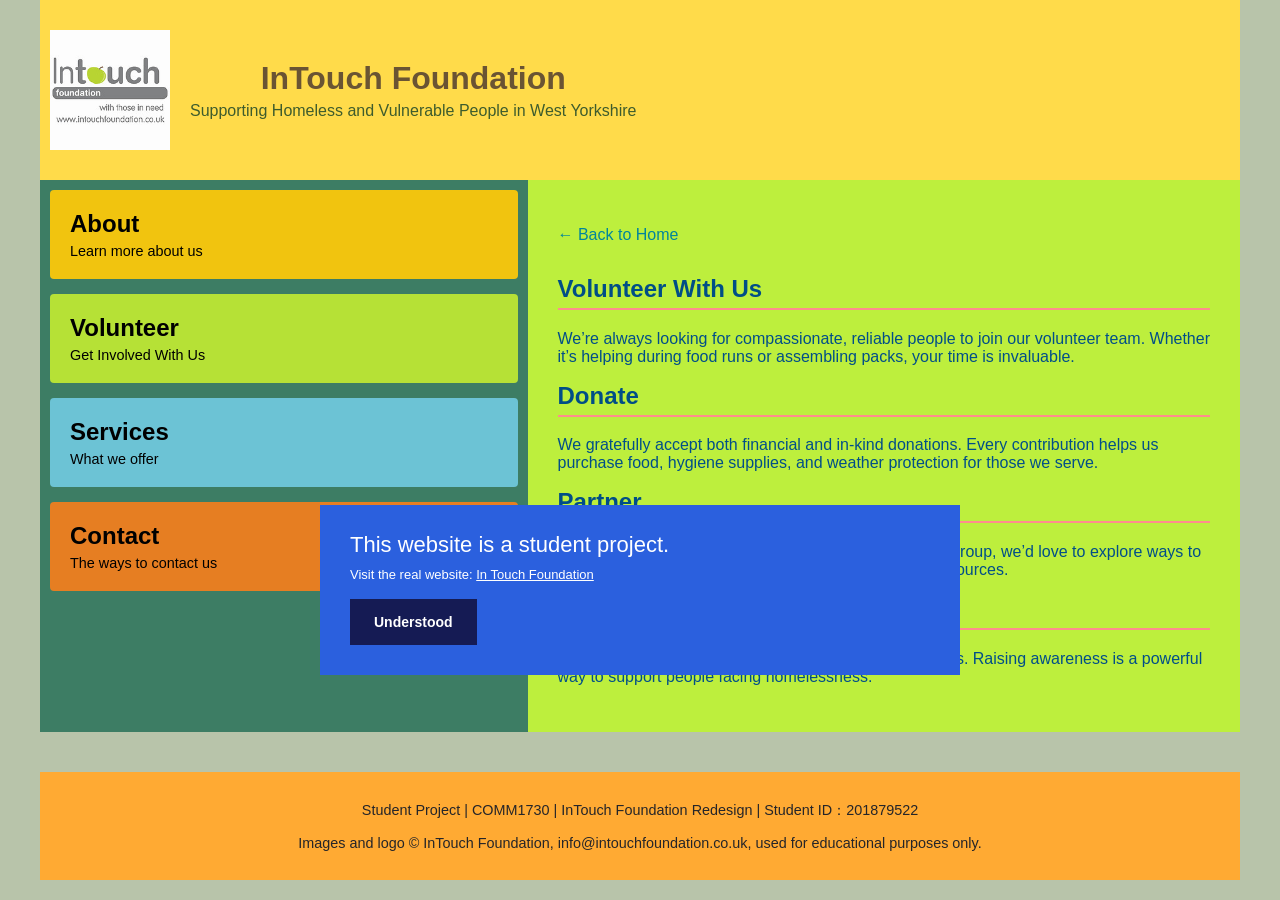
<file: Digital Portfolio/Website Redesign/getinvolved.html>
<!-- getinvolved.html (updated layout & style) -->
<!DOCTYPE html>
<html lang="en">
<head>
  <meta charset="UTF-8" />
  <meta name="viewport" content="width=device-width, initial-scale=1.0" />
  <meta name="robots" content="noindex" />
  <title>Get Involved – InTouch Foundation</title>
  <link rel="stylesheet" href="css/style.css" />
  <link rel="stylesheet" href="SPpopup/SPpopup_blue.css" />
  <script src="SPpopup/SPpopup_InTouch.js" async></script>
</head>
<body>
  <div class="container">
    <header class="site-header">
      <div class="header-inner">
        <img src="images/logo.jpg" alt="In Touch Logo" class="logo" />
        <div class="site-title">
          <h1>InTouch Foundation</h1>
          <p>Supporting Homeless and Vulnerable People in West Yorkshire</p>
        </div>
      </div>
    </header>

    <div class="main-layout">
      <aside class="sidebar">
        <a href="about.html" class="nav-block about">About<br /><span>Learn more about us</span></a>
        <a href="getinvolved.html" class="nav-block volunteer">Volunteer<br /><span>Get Involved With Us</span></a>
        <a href="services.html" class="nav-block services">Services<br /><span>What we offer</span></a>
        <a href="contact.html" class="nav-block donate">Contact<br /><span>The ways to contact us</span></a>
      </aside>

      <main class="content">
        <p><a href="index.html" class="back-home">← Back to Home</a></p>
        <h2>Volunteer With Us</h2>
        <p>We’re always looking for compassionate, reliable people to join our volunteer team. Whether it’s helping during food runs or assembling packs, your time is invaluable.</p>

        <h2>Donate</h2>
        <p>We gratefully accept both financial and in-kind donations. Every contribution helps us purchase food, hygiene supplies, and weather protection for those we serve.</p>

        <h2>Partner</h2>
        <p>If you represent a local business, charity, or community group, we’d love to explore ways to collaborate. Partnerships help expand our reach and resources.</p>

        <h2>Spread the Word</h2>
        <p>Follow us on social media and share our work with others. Raising awareness is a powerful way to support people facing homelessness.</p>
      </main>
    </div>

    <footer>
      <p>Student Project | COMM1730 | InTouch Foundation Redesign | Student ID：201879522</p>
      <p>Images and logo © InTouch Foundation, info@intouchfoundation.co.uk, used for educational purposes only.</p>
    </footer>
  </div>
</body>
</html>
</file>
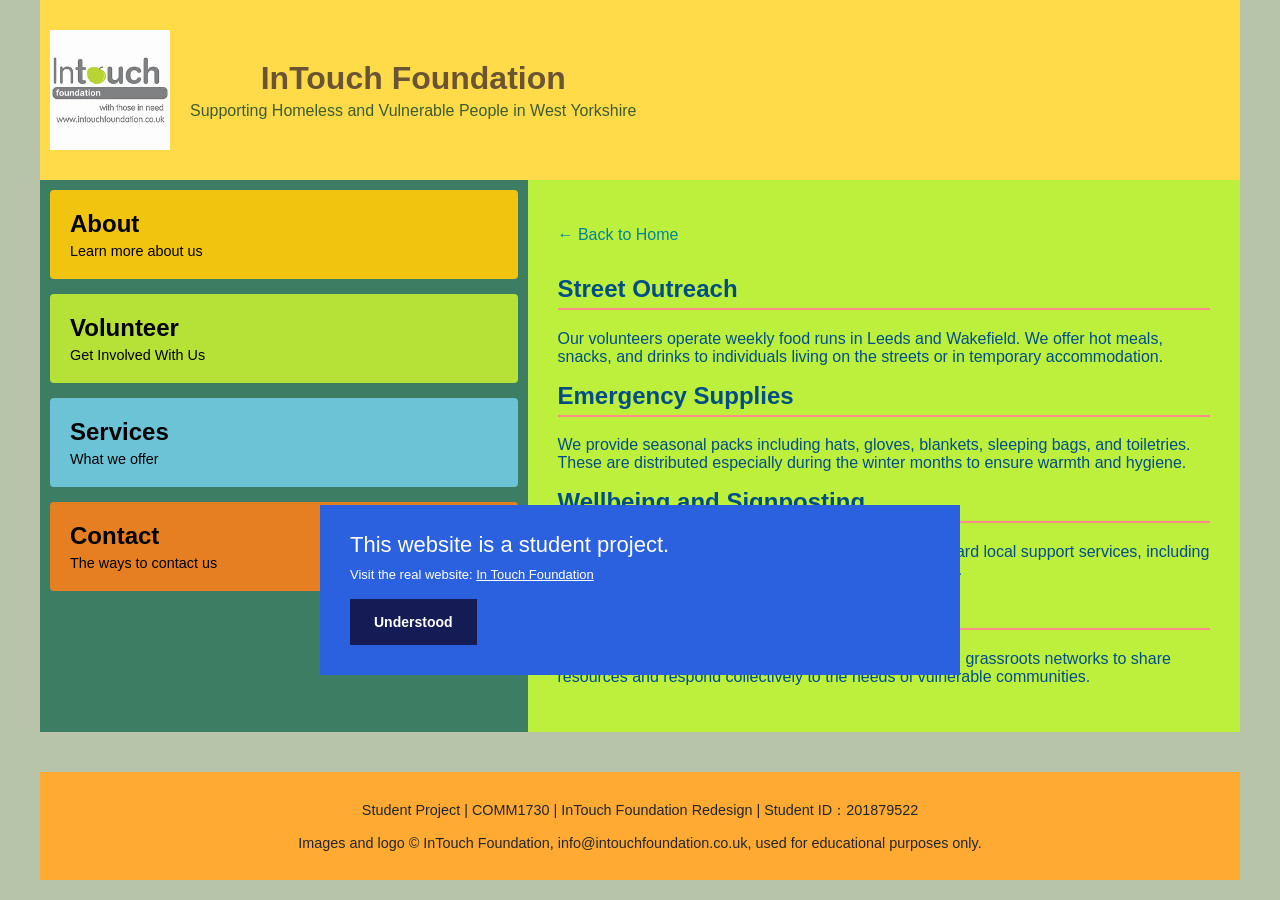
<file: Digital Portfolio/Website Redesign/services.html>
<!-- services.html (updated layout & style) -->
<!DOCTYPE html>
<html lang="en">
<head>
  <meta charset="UTF-8" />
  <meta name="viewport" content="width=device-width, initial-scale=1.0" />
  <meta name="robots" content="noindex" />
  <title>Our Services – InTouch Foundation</title>
  <link rel="stylesheet" href="css/style.css" />
  <link rel="stylesheet" href="SPpopup/SPpopup_blue.css" />
  <script src="SPpopup/SPpopup_InTouch.js" async></script>
</head>
<body>
  <div class="container">
    <header class="site-header">
        <div class="header-inner">
            <img src="images/logo.jpg" alt="In Touch Logo" class="logo" />
            <div class="site-title">
              <h1>InTouch Foundation</h1>
              <p>Supporting Homeless and Vulnerable People in West Yorkshire</p>
            </div>
          </div>
    </header>

    <div class="main-layout">
      <aside class="sidebar">
        <a href="about.html" class="nav-block about">About<br /><span>Learn more about us</span></a>
        <a href="getinvolved.html" class="nav-block volunteer">Volunteer<br /><span>Get Involved With Us</span></a>
        <a href="services.html" class="nav-block services">Services<br /><span>What we offer</span></a>
        <a href="contact.html" class="nav-block donate">Contact<br /><span>The ways to contact us</span></a>
      </aside>

      <main class="content">
        <p><a href="index.html" class="back-home">← Back to Home</a></p>
        <h2>Street Outreach</h2>
        <p>Our volunteers operate weekly food runs in Leeds and Wakefield. We offer hot meals, snacks, and drinks to individuals living on the streets or in temporary accommodation.</p>

        <h2>Emergency Supplies</h2>
        <p>We provide seasonal packs including hats, gloves, blankets, sleeping bags, and toiletries. These are distributed especially during the winter months to ensure warmth and hygiene.</p>

        <h2>Wellbeing and Signposting</h2>
        <p>Our team takes time to talk, listen, and direct people toward local support services, including housing advice, mental health resources, and foodbanks.</p>

        <h2>Partnership Work</h2>
        <p>We collaborate with other organisations, faith groups and grassroots networks to share resources and respond collectively to the needs of vulnerable communities.</p>
      </main>
    </div>

    <footer>
      <p>Student Project | COMM1730 | InTouch Foundation Redesign | Student ID：201879522</p>
      <p>Images and logo © InTouch Foundation, info@intouchfoundation.co.uk, used for educational purposes only.</p>
    </footer>
  </div>
</body>
</html>
</file>
<file: Digital Portfolio/assets/css/noscript.css>
/*
	Phantom by HTML5 UP
	html5up.net | @ajlkn
	Free for personal and commercial use under the CCA 3.0 license (html5up.net/license)
*/

/* Tiles */

	body.is-preload .tiles article {
		-moz-transform: none;
		-webkit-transform: none;
		-ms-transform: none;
		transform: none;
		opacity: 1;
	}
</file>
<file: Digital Portfolio/calvino/styles.css>
body {
    font-family: Verdana, sans-serif;
    background-color: rgb(255, 255, 246);
}
h1,h2,h3,h4,h5,h6 {
    font-family: Georgia, serif;
    color: #4E0102;
}
h1 {
    text-align: center;
}
h2 {
    border-top: solid 2px #4E0102;
    padding-top: 1em;
}
em {
    font-weight: bold;
    font-size: 120%;
}
blockquote {
    background: #F0ECEC;
    margin: 1em;
    font-style: italic;
}
.firstLetter {
    font-size: 300%;
    font-family: Georgia, serif;
    color: #5b0202;
}
.firstWord {
    text-transform: uppercase;
}
#firstStory {
    color: #12797d;
}
#navigation {
    font-family: Georgia, serif; font-size: 100%;
    border-top: solid 2px #4E0102; 
    border-bottom: solid 2px #4E0102;
    li {
        display: inline;
        list-style-type: none;
        }}
        
        a:link, a:visited, a:active {
            color: #17037A; text-decoration: none; font-weight: bold;
            }
            a:hover {
            color: #17037A; text-decoration: underline; font-weight: bold;
            }
            .current {
            text-decoration: underline; font-weight: bold;}
</file>
<file: Digital Portfolio/Peatcutter’s Croft/css/style.css>
/* css/style.css */

body {
    font-family: 'Segoe UI', Tahoma, sans-serif;
    margin: 0;
    padding: 0;
    background-color: #f4f4f4;
    color: #333;
  }
  
  .wrapper {
    max-width: 900px;
    margin: 0 auto;
    padding: 20px;
    background-color: #fff;
    box-shadow: 0 0 10px rgba(0,0,0,0.1);
  }
  
  header {
    text-align: center;
    padding-bottom: 10px;
    border-bottom: 2px solid #4e0102;
  }
  
  nav ul {
    list-style: none;
    padding: 0;
    display: flex;
    justify-content: center;
    background-color: #4e0102;
    margin: 0;
  }
  
  nav li {
    margin: 0;
  }
  
  nav a {
    display: block;
    padding: 12px 20px;
    color: #fff;
    text-decoration: none;
    transition: background-color 0.3s;
  }
  
  nav a:hover,
  nav a.current {
    background-color: #6f1c1c;
  }
  
  main {
    padding: 20px 0;
  }
  
  main h2 {
    color: #4e0102;
  }
  
  blockquote {
    font-style: italic;
    margin: 20px;
    padding-left: 20px;
    border-left: 4px solid #ccc;
    color: #666;
  }
  
  footer {
    text-align: center;
    font-size: 0.9rem;
    padding: 10px;
    margin-top: 40px;
    border-top: 1px solid #ccc;
    color: #666;
  }
</file>
<file: Digital Portfolio/Peatcutter’s Croft/SPpopup/SPpopup_blue.css>
.cookieConsentContainer{z-index:999;width:50%;min-height:20px;box-sizing:border-box;padding:30px;background:#2B60DE;overflow:hidden;position:fixed;bottom:25%;right:25%; display:none}.cookieConsentContainer .cookieTitle a{font-family:OpenSans,arial,"sans-serif";color:#fff;font-size:22px;line-height:20px;display:block}.cookieConsentContainer .cookieDesc p{margin:0;padding:0;font-family:OpenSans,arial,"sans-serif";color:#fff;font-size:13px;line-height:20px;display:block;margin-top:10px}.cookieConsentContainer .cookieDesc a{font-family:OpenSans,arial,"sans-serif";color:#fff;text-decoration:underline}.cookieConsentContainer .cookieButton a{display:inline-block;font-family:OpenSans,arial,"sans-serif";color:#fff;font-size:14px;font-weight:700;margin-top:14px;background:#151B54;box-sizing:border-box;padding:15px 24px;text-align:center;transition:background .3s}.cookieConsentContainer .cookieButton a:hover{cursor:pointer;background:#3e9b67}@media(max-width:980px){.cookieConsentContainer{bottom:0!important;left:0!important;width:100%!important}}
</file>
<file: Digital Portfolio/Website Redesign/css/style.css>
/* css/style.css */

body {
    margin: 0;
    font-family: 'Segoe UI', Tahoma, sans-serif;
    background-color: #afbc9fe0;
    color: #ffffff;
  }
  
  .container {
    max-width: 1200px;
    margin: 0 auto;
    padding: 0;
  }
  
  .site-header {
    background-color: #ffdb4a;
    text-align: center;
    padding: 30px 10px;
  }
  
  .site-header h1 {
    font-size: 2.5rem;
    margin: 0;
    color: #ffffff;
  }
  
  .site-header p {
    color: #ffffff;
    font-size: 1.1rem;
    margin-top: 10px;
  }
  
  .main-layout {
    display: flex;
    flex-wrap: wrap;
  }
  
  .sidebar {
    background-color: #3d7d64;
    flex: 1 1 250px;
    padding: 10px;
    display: flex;
    flex-direction: column;
    gap: 15px;
  }
  
  .nav-block {
    display: block;
    padding: 20px;
    font-size: 1.5rem;
    font-weight: bold;
    color: #ffffff;
    text-decoration: none;
    border-radius: 4px;
    transition: transform 0.3s ease;
  }
  
  .nav-block span {
    display: block;
    font-size: 0.9rem;
    margin-top: 5px;
    font-weight: normal;
  }
  
  .nav-block:hover {
    transform: scale(1.03);
  }
  
  .nav-block.about {
    background-color: #f1c40f; /* yellow */
    color: #000;
  }
  
  .nav-block.volunteer {
    background-color: #b6e136; /* light green */
    color: #000;
  }

  .nav-block.services {
    background-color: #6cc3d5; /* light blue */
    color: #000;
  }
  
  .nav-block.donate {
    background-color: #e67e22; /* orange */
    color: #000;
  }
  
  .content {
    flex: 3;
    background-color: #bdef3d;
    color: #014e89;
    padding: 30px;
    min-width: 300px;
  }
  
  .content h2 {
    color: #004e86;
    margin-top: 1rem;
    border-bottom: 2px solid #ff8d8d;
    padding-bottom: 0.3rem;
  }
  
  .content ul {
    padding-left: 1.2rem;
  }
  
  .banner img {
    width: 100%;
    height: auto;
    margin-bottom: 20px;
    border-radius: 5px;
  }
  
  footer {
    background-color: #ffaa33;
    color: #252529;
    text-align: center;
    font-size: 0.9rem;
    padding: 15px 10px;
    margin-top: 40px;
  }
  
  @media screen and (max-width: 768px) {
    .main-layout {
      flex-direction: column;
    }
  
    .sidebar {
      flex-direction: row;
      flex-wrap: wrap;
      justify-content: space-around;
    }
  
    .nav-block {
      flex: 1 1 30%;
      text-align: center;
    }
  }
  .back-home {
    display: inline-block;
    margin-bottom: 15px;
    color: #00849c;
    text-decoration: none;
  }
  
  .back-home:hover {
    text-decoration: underline;
  }
  .site-header .header-inner {
    display: flex;
    align-items: center;
    justify-content: flex-start;
    gap: 20px;
  }
  
  .logo {
    height: 120px;
    width: auto;
  }
  
  .site-title h1 {
    margin: 0;
    font-size: 2rem;
    color: #6a5433;
  }
  
  .site-title p {
    margin: 5px 0 0;
    color: #3e5c2d;
    font-size: 1rem;
  }
</file>
<file: Digital Portfolio/Website Redesign/SPpopup/SPpopup_blue.css>
.cookieConsentContainer{z-index:999;width:50%;min-height:20px;box-sizing:border-box;padding:30px;background:#2B60DE;overflow:hidden;position:fixed;bottom:25%;right:25%; display:none}.cookieConsentContainer .cookieTitle a{font-family:OpenSans,arial,"sans-serif";color:#fff;font-size:22px;line-height:20px;display:block}.cookieConsentContainer .cookieDesc p{margin:0;padding:0;font-family:OpenSans,arial,"sans-serif";color:#fff;font-size:13px;line-height:20px;display:block;margin-top:10px}.cookieConsentContainer .cookieDesc a{font-family:OpenSans,arial,"sans-serif";color:#fff;text-decoration:underline}.cookieConsentContainer .cookieButton a{display:inline-block;font-family:OpenSans,arial,"sans-serif";color:#fff;font-size:14px;font-weight:700;margin-top:14px;background:#151B54;box-sizing:border-box;padding:15px 24px;text-align:center;transition:background .3s}.cookieConsentContainer .cookieButton a:hover{cursor:pointer;background:#3e9b67}@media(max-width:980px){.cookieConsentContainer{bottom:0!important;left:0!important;width:100%!important}}
</file>
<file: Digital Portfolio/Fluid and Responsive Layout/style.css>
/* Reset and base styles */
* {
    margin: 0;
    padding: 0;
    box-sizing: border-box;
  }
  
  body {
    font-family: 'Segoe UI', sans-serif;
    background-color: #f4f4f4;
    color: #333;
    line-height: 1.6;
  }
  
  header {
    text-align: center;
    background-color: #333;
    color: white;
    padding: 2rem;
    margin-bottom: 2rem;
  }
  
  .wrapper {
    width: 960px;
    margin: 0 auto;
    padding: 0 10px;
  }
  
  #content {
    background-color: #ffffff;
    padding: 20px 0;
  }
  
  .box {
    float: left;
    width: 285px;
    margin: 10px;
    padding: 10px;
    background-color: white;
    border: 1px solid #ccc;
    height: 480px;
  }
  
  .box img {
    width: 100%;
    height: auto;
    margin-bottom: 10px;
  }
  
  .box h3 {
    margin-bottom: 0.5rem;
  }
  
  footer {
    clear: both;
    text-align: center;
    padding: 1rem;
    background-color: #eee;
    font-size: 0.9rem;
    margin-top: 2rem;
  }
  
  /* Responsive layout for smaller screens */
  @media screen and (max-width: 960px) {
    .wrapper {
      width: 90%;
    }
    .box {
      width: 45%;
    }
  }
  
  @media screen and (max-width: 640px) {
    .wrapper {
      width: 95%;
    }
    .box {
      width: 100%;
    }
  }
</file>
<file: Digital Portfolio/playground/pics.css>
#container {
        background-color: rgb(2, 9, 12); margin: 0 auto;
        width: 1600px;
        height: 1080px;
    }

    .circle1, .circle2{
    width: 200px;
    height: 200px;
    }
    .square1, .square3{
    width: 170px;
    height: 200px;    
    }
    .square2{
    width: 400px;
    height: 180px;
    }
    .square4{
    width: 250px;
    height: 60px;
    }
    .circle1, .circle2{
    border-radius: 50%;
    }
    #blockRed {
    background-color: rgb(230, 38, 38);
    position: absolute;
    }
    #blockgrey {
    background-color: rgb(214, 214, 214);
    position: absolute;
    }
    #blockblue {
    background-color: rgb(57, 110, 130);
    position: absolute;
    }
    #blockDarkGrey {
    background-color: rgb(130, 130, 130);
    position: absolute;
    }
</file>
<file: Digital Portfolio/assets/css/main.css>
@import url(fontawesome-all.min.css);
@import url("https://fonts.googleapis.com/css?family=Source+Sans+Pro:300,700,900");

/*
	Phantom by HTML5 UP
	html5up.net | @ajlkn
	Free for personal and commercial use under the CCA 3.0 license (html5up.net/license)
*/

html, body, div, span, applet, object,
iframe, h1, h2, h3, h4, h5, h6, p, blockquote,
pre, a, abbr, acronym, address, big, cite,
code, del, dfn, em, img, ins, kbd, q, s, samp,
small, strike, strong, sub, sup, tt, var, b,
u, i, center, dl, dt, dd, ol, ul, li, fieldset,
form, label, legend, table, caption, tbody,
tfoot, thead, tr, th, td, article, aside,
canvas, details, embed, figure, figcaption,
footer, header, hgroup, menu, nav, output, ruby,
section, summary, time, mark, audio, video {
	margin: 0;
	padding: 0;
	border: 0;
	font-size: 100%;
	font: inherit;
	vertical-align: baseline;}

article, aside, details, figcaption, figure,
footer, header, hgroup, menu, nav, section {
	display: block;}

body {
	line-height: 1;
}

ol, ul {
	list-style: none;
}

blockquote, q {
	quotes: none;
}

	blockquote:before, blockquote:after, q:before, q:after {
		content: '';
		content: none;
	}

table {
	border-collapse: collapse;
	border-spacing: 0;
}

body {
	-webkit-text-size-adjust: none;
}

mark {
	background-color: transparent;
	color: inherit;
}

input::-moz-focus-inner {
	border: 0;
	padding: 0;
}

input, select, textarea {
	-moz-appearance: none;
	-webkit-appearance: none;
	-ms-appearance: none;
	appearance: none;
}

/* Basic */

	@-ms-viewport {
		width: device-width;
	}

	body {
		-ms-overflow-style: scrollbar;
	}

	@media screen and (max-width: 480px) {

		html, body {
			min-width: 320px;
		}

	}

	html {
		box-sizing: border-box;
	}

	*, *:before, *:after {
		box-sizing: inherit;
	}

	body {
		background: #f1f1f1;
	}

		body.is-preload *, body.is-preload *:before, body.is-preload *:after {
			-moz-animation: none !important;
			-webkit-animation: none !important;
			-ms-animation: none !important;
			animation: none !important;
			-moz-transition: none !important;
			-webkit-transition: none !important;
			-ms-transition: none !important;
			transition: none !important;
		}

/* Type */

	body, input, select, textarea {
		color: #585858;
		font-family: "Source Sans Pro", Helvetica, sans-serif;
		font-size: 16pt;
		font-weight: 300;
		line-height: 1.75;
	}

		@media screen and (max-width: 1680px) {

			body, input, select, textarea {
				font-size: 14pt;
			}

		}

		@media screen and (max-width: 1280px) {

			body, input, select, textarea {
				font-size: 12pt;
			}

		}

	a {
		-moz-transition: border-bottom-color 0.2s ease, color 0.2s ease;
		-webkit-transition: border-bottom-color 0.2s ease, color 0.2s ease;
		-ms-transition: border-bottom-color 0.2s ease, color 0.2s ease;
		transition: border-bottom-color 0.2s ease, color 0.2s ease;
		text-decoration: none;
		color: #585858;
		border-bottom: dotted 1px rgba(88, 88, 88, 0.5);
	}

		a:hover {
			border-bottom-color: transparent;
			color: #f2849e !important;
		}

	strong, b {
		font-weight: 900;
	}

	em, i {
		font-style: italic;
	}

	p {
		margin: 0 0 2em 0;
	}

	h1 {
		font-size: 2.75em;
		font-weight: 700;
		line-height: 1.3;
		margin: 0 0 1em 0;
		letter-spacing: -0.035em;
	}

		h1 a {
			color: inherit;
		}

		@media screen and (max-width: 736px) {

			h1 {
				font-size: 2em;
				margin: 0 0 1em 0;
			}

		}

		@media screen and (max-width: 360px) {

			h1 {
				font-size: 1.75em;
			}

		}

	h2, h3, h4, h5, h6 {
		font-weight: 900;
		line-height: 1.5;
		margin: 0 0 2em 0;
		text-transform: uppercase;
		letter-spacing: 0.35em;
	}

		h2 a, h3 a, h4 a, h5 a, h6 a {
			color: inherit;
		}

	h2 {
		font-size: 1.1em;
	}

	h3 {
		font-size: 1em;
	}

	h4 {
		font-size: 0.8em;
	}

	h5 {
		font-size: 0.8em;
	}

	h6 {
		font-size: 0.8em;
	}

	@media screen and (max-width: 980px) {

		h1 br, h2 br, h3 br, h4 br, h5 br, h6 br {
			display: none;
		}

	}

	@media screen and (max-width: 736px) {

		h2 {
			font-size: 1em;
		}

		h3 {
			font-size: 0.8em;
		}

	}

	sub {
		font-size: 0.8em;
		position: relative;
		top: 0.5em;
	}

	sup {
		font-size: 0.8em;
		position: relative;
		top: -0.5em;
	}

	blockquote {
		border-left: solid 4px #c9c9c9;
		font-style: italic;
		margin: 0 0 2em 0;
		padding: 0.5em 0 0.5em 2em;
	}

	code {
		background: rgba(144, 144, 144, 0.075);
		border-radius: 4px;
		border: solid 1px #c9c9c9;
		font-family: "Courier New", monospace;
		font-size: 0.9em;
		margin: 0 0.25em;
		padding: 0.25em 0.65em;
	}

	pre {
		-webkit-overflow-scrolling: touch;
		font-family: "Courier New", monospace;
		font-size: 0.9em;
		margin: 0 0 2em 0;
	}

		pre code {
			display: block;
			line-height: 1.75;
			padding: 1em 1.5em;
			overflow-x: auto;
		}

	hr {
		border: 0;
		border-bottom: solid 1px #c9c9c9;
		margin: 2em 0;
	}

		hr.major {
			margin: 3em 0;
		}

	.align-left {
		text-align: left;
	}

	.align-center {
		text-align: center;
	}

	.align-right {
		text-align: right;
	}

/* Row */

	.row {
		display: flex;
		flex-wrap: wrap;
		box-sizing: border-box;
		align-items: stretch;
	}

		.row > * {
			box-sizing: border-box;
		}

		.row.gtr-uniform > * > :last-child {
			margin-bottom: 0;
		}

		.row.aln-left {
			justify-content: flex-start;
		}

		.row.aln-center {
			justify-content: center;
		}

		.row.aln-right {
			justify-content: flex-end;
		}

		.row.aln-top {
			align-items: flex-start;
		}

		.row.aln-middle {
			align-items: center;
		}

		.row.aln-bottom {
			align-items: flex-end;
		}

		.row > .imp {
			order: -1;
		}

		.row > .col-1 {
			width: 8.33333%;
		}

		.row > .off-1 {
			margin-left: 8.33333%;
		}

		.row > .col-2 {
			width: 16.66667%;
		}

		.row > .off-2 {
			margin-left: 16.66667%;
		}

		.row > .col-3 {
			width: 25%;
		}

		.row > .off-3 {
			margin-left: 25%;
		}

		.row > .col-4 {
			width: 33.33333%;
		}

		.row > .off-4 {
			margin-left: 33.33333%;
		}

		.row > .col-5 {
			width: 41.66667%;
		}

		.row > .off-5 {
			margin-left: 41.66667%;
		}

		.row > .col-6 {
			width: 50%;
		}

		.row > .off-6 {
			margin-left: 50%;
		}

		.row > .col-7 {
			width: 58.33333%;
		}

		.row > .off-7 {
			margin-left: 58.33333%;
		}

		.row > .col-8 {
			width: 66.66667%;
		}

		.row > .off-8 {
			margin-left: 66.66667%;
		}

		.row > .col-9 {
			width: 75%;
		}

		.row > .off-9 {
			margin-left: 75%;
		}

		.row > .col-10 {
			width: 83.33333%;
		}

		.row > .off-10 {
			margin-left: 83.33333%;
		}

		.row > .col-11 {
			width: 91.66667%;
		}

		.row > .off-11 {
			margin-left: 91.66667%;
		}

		.row > .col-12 {
			width: 100%;
		}

		.row > .off-12 {
			margin-left: 100%;
		}

		.row.gtr-0 {
			margin-top: 0;
			margin-left: 0em;
		}

			.row.gtr-0 > * {
				padding: 0 0 0 0em;
			}

			.row.gtr-0.gtr-uniform {
				margin-top: 0em;
			}

				.row.gtr-0.gtr-uniform > * {
					padding-top: 0em;
				}

		.row.gtr-25 {
			margin-top: 0;
			margin-left: -0.5em;
		}

			.row.gtr-25 > * {
				padding: 0 0 0 0.5em;
			}

			.row.gtr-25.gtr-uniform {
				margin-top: -0.5em;
			}

				.row.gtr-25.gtr-uniform > * {
					padding-top: 0.5em;
				}

		.row.gtr-50 {
			margin-top: 0;
			margin-left: -1em;
		}

			.row.gtr-50 > * {
				padding: 0 0 0 1em;
			}

			.row.gtr-50.gtr-uniform {
				margin-top: -1em;
			}

				.row.gtr-50.gtr-uniform > * {
					padding-top: 1em;
				}

		.row {
			margin-top: 0;
			margin-left: -2em;
		}

			.row > * {
				padding: 0 0 0 2em;
			}

			.row.gtr-uniform {
				margin-top: -2em;
			}

				.row.gtr-uniform > * {
					padding-top: 2em;
				}

		.row.gtr-150 {
			margin-top: 0;
			margin-left: -3em;
		}

			.row.gtr-150 > * {
				padding: 0 0 0 3em;
			}

			.row.gtr-150.gtr-uniform {
				margin-top: -3em;
			}

				.row.gtr-150.gtr-uniform > * {
					padding-top: 3em;
				}

		.row.gtr-200 {
			margin-top: 0;
			margin-left: -4em;
		}

			.row.gtr-200 > * {
				padding: 0 0 0 4em;
			}

			.row.gtr-200.gtr-uniform {
				margin-top: -4em;
			}

				.row.gtr-200.gtr-uniform > * {
					padding-top: 4em;
				}

		@media screen and (max-width: 1680px) {

			.row {
				display: flex;
				flex-wrap: wrap;
				box-sizing: border-box;
				align-items: stretch;
			}

				.row > * {
					box-sizing: border-box;
				}

				.row.gtr-uniform > * > :last-child {
					margin-bottom: 0;
				}

				.row.aln-left {
					justify-content: flex-start;
				}

				.row.aln-center {
					justify-content: center;
				}

				.row.aln-right {
					justify-content: flex-end;
				}

				.row.aln-top {
					align-items: flex-start;
				}

				.row.aln-middle {
					align-items: center;
				}

				.row.aln-bottom {
					align-items: flex-end;
				}

				.row > .imp-xlarge {
					order: -1;
				}

				.row > .col-1-xlarge {
					width: 8.33333%;
				}

				.row > .off-1-xlarge {
					margin-left: 8.33333%;
				}

				.row > .col-2-xlarge {
					width: 16.66667%;
				}

				.row > .off-2-xlarge {
					margin-left: 16.66667%;
				}

				.row > .col-3-xlarge {
					width: 25%;
				}

				.row > .off-3-xlarge {
					margin-left: 25%;
				}

				.row > .col-4-xlarge {
					width: 33.33333%;
				}

				.row > .off-4-xlarge {
					margin-left: 33.33333%;
				}

				.row > .col-5-xlarge {
					width: 41.66667%;
				}

				.row > .off-5-xlarge {
					margin-left: 41.66667%;
				}

				.row > .col-6-xlarge {
					width: 50%;
				}

				.row > .off-6-xlarge {
					margin-left: 50%;
				}

				.row > .col-7-xlarge {
					width: 58.33333%;
				}

				.row > .off-7-xlarge {
					margin-left: 58.33333%;
				}

				.row > .col-8-xlarge {
					width: 66.66667%;
				}

				.row > .off-8-xlarge {
					margin-left: 66.66667%;
				}

				.row > .col-9-xlarge {
					width: 75%;
				}

				.row > .off-9-xlarge {
					margin-left: 75%;
				}

				.row > .col-10-xlarge {
					width: 83.33333%;
				}

				.row > .off-10-xlarge {
					margin-left: 83.33333%;
				}

				.row > .col-11-xlarge {
					width: 91.66667%;
				}

				.row > .off-11-xlarge {
					margin-left: 91.66667%;
				}

				.row > .col-12-xlarge {
					width: 100%;
				}

				.row > .off-12-xlarge {
					margin-left: 100%;
				}

				.row.gtr-0 {
					margin-top: 0;
					margin-left: 0em;
				}

					.row.gtr-0 > * {
						padding: 0 0 0 0em;
					}

					.row.gtr-0.gtr-uniform {
						margin-top: 0em;
					}

						.row.gtr-0.gtr-uniform > * {
							padding-top: 0em;
						}

				.row.gtr-25 {
					margin-top: 0;
					margin-left: -0.5em;
				}

					.row.gtr-25 > * {
						padding: 0 0 0 0.5em;
					}

					.row.gtr-25.gtr-uniform {
						margin-top: -0.5em;
					}

						.row.gtr-25.gtr-uniform > * {
							padding-top: 0.5em;
						}

				.row.gtr-50 {
					margin-top: 0;
					margin-left: -1em;
				}

					.row.gtr-50 > * {
						padding: 0 0 0 1em;
					}

					.row.gtr-50.gtr-uniform {
						margin-top: -1em;
					}

						.row.gtr-50.gtr-uniform > * {
							padding-top: 1em;
						}

				.row {
					margin-top: 0;
					margin-left: -2em;
				}

					.row > * {
						padding: 0 0 0 2em;
					}

					.row.gtr-uniform {
						margin-top: -2em;
					}

						.row.gtr-uniform > * {
							padding-top: 2em;
						}

				.row.gtr-150 {
					margin-top: 0;
					margin-left: -3em;
				}

					.row.gtr-150 > * {
						padding: 0 0 0 3em;
					}

					.row.gtr-150.gtr-uniform {
						margin-top: -3em;
					}

						.row.gtr-150.gtr-uniform > * {
							padding-top: 3em;
						}

				.row.gtr-200 {
					margin-top: 0;
					margin-left: -4em;
				}

					.row.gtr-200 > * {
						padding: 0 0 0 4em;
					}

					.row.gtr-200.gtr-uniform {
						margin-top: -4em;
					}

						.row.gtr-200.gtr-uniform > * {
							padding-top: 4em;
						}

		}

		@media screen and (max-width: 1280px) {

			.row {
				display: flex;
				flex-wrap: wrap;
				box-sizing: border-box;
				align-items: stretch;
			}

				.row > * {
					box-sizing: border-box;
				}

				.row.gtr-uniform > * > :last-child {
					margin-bottom: 0;
				}

				.row.aln-left {
					justify-content: flex-start;
				}

				.row.aln-center {
					justify-content: center;
				}

				.row.aln-right {
					justify-content: flex-end;
				}

				.row.aln-top {
					align-items: flex-start;
				}

				.row.aln-middle {
					align-items: center;
				}

				.row.aln-bottom {
					align-items: flex-end;
				}

				.row > .imp-large {
					order: -1;
				}

				.row > .col-1-large {
					width: 8.33333%;
				}

				.row > .off-1-large {
					margin-left: 8.33333%;
				}

				.row > .col-2-large {
					width: 16.66667%;
				}

				.row > .off-2-large {
					margin-left: 16.66667%;
				}

				.row > .col-3-large {
					width: 25%;
				}

				.row > .off-3-large {
					margin-left: 25%;
				}

				.row > .col-4-large {
					width: 33.33333%;
				}

				.row > .off-4-large {
					margin-left: 33.33333%;
				}

				.row > .col-5-large {
					width: 41.66667%;
				}

				.row > .off-5-large {
					margin-left: 41.66667%;
				}

				.row > .col-6-large {
					width: 50%;
				}

				.row > .off-6-large {
					margin-left: 50%;
				}

				.row > .col-7-large {
					width: 58.33333%;
				}

				.row > .off-7-large {
					margin-left: 58.33333%;
				}

				.row > .col-8-large {
					width: 66.66667%;
				}

				.row > .off-8-large {
					margin-left: 66.66667%;
				}

				.row > .col-9-large {
					width: 75%;
				}

				.row > .off-9-large {
					margin-left: 75%;
				}

				.row > .col-10-large {
					width: 83.33333%;
				}

				.row > .off-10-large {
					margin-left: 83.33333%;
				}

				.row > .col-11-large {
					width: 91.66667%;
				}

				.row > .off-11-large {
					margin-left: 91.66667%;
				}

				.row > .col-12-large {
					width: 100%;
				}

				.row > .off-12-large {
					margin-left: 100%;
				}

				.row.gtr-0 {
					margin-top: 0;
					margin-left: 0em;
				}

					.row.gtr-0 > * {
						padding: 0 0 0 0em;
					}

					.row.gtr-0.gtr-uniform {
						margin-top: 0em;
					}

						.row.gtr-0.gtr-uniform > * {
							padding-top: 0em;
						}

				.row.gtr-25 {
					margin-top: 0;
					margin-left: -0.5em;
				}

					.row.gtr-25 > * {
						padding: 0 0 0 0.5em;
					}

					.row.gtr-25.gtr-uniform {
						margin-top: -0.5em;
					}

						.row.gtr-25.gtr-uniform > * {
							padding-top: 0.5em;
						}

				.row.gtr-50 {
					margin-top: 0;
					margin-left: -1em;
				}

					.row.gtr-50 > * {
						padding: 0 0 0 1em;
					}

					.row.gtr-50.gtr-uniform {
						margin-top: -1em;
					}

						.row.gtr-50.gtr-uniform > * {
							padding-top: 1em;
						}

				.row {
					margin-top: 0;
					margin-left: -2em;
				}

					.row > * {
						padding: 0 0 0 2em;
					}

					.row.gtr-uniform {
						margin-top: -2em;
					}

						.row.gtr-uniform > * {
							padding-top: 2em;
						}

				.row.gtr-150 {
					margin-top: 0;
					margin-left: -3em;
				}

					.row.gtr-150 > * {
						padding: 0 0 0 3em;
					}

					.row.gtr-150.gtr-uniform {
						margin-top: -3em;
					}

						.row.gtr-150.gtr-uniform > * {
							padding-top: 3em;
						}

				.row.gtr-200 {
					margin-top: 0;
					margin-left: -4em;
				}

					.row.gtr-200 > * {
						padding: 0 0 0 4em;
					}

					.row.gtr-200.gtr-uniform {
						margin-top: -4em;
					}

						.row.gtr-200.gtr-uniform > * {
							padding-top: 4em;
						}

		}

		@media screen and (max-width: 980px) {

			.row {
				display: flex;
				flex-wrap: wrap;
				box-sizing: border-box;
				align-items: stretch;
			}

				.row > * {
					box-sizing: border-box;
				}

				.row.gtr-uniform > * > :last-child {
					margin-bottom: 0;
				}

				.row.aln-left {
					justify-content: flex-start;
				}

				.row.aln-center {
					justify-content: center;
				}

				.row.aln-right {
					justify-content: flex-end;
				}

				.row.aln-top {
					align-items: flex-start;
				}

				.row.aln-middle {
					align-items: center;
				}

				.row.aln-bottom {
					align-items: flex-end;
				}

				.row > .imp-medium {
					order: -1;
				}

				.row > .col-1-medium {
					width: 8.33333%;
				}

				.row > .off-1-medium {
					margin-left: 8.33333%;
				}

				.row > .col-2-medium {
					width: 16.66667%;
				}

				.row > .off-2-medium {
					margin-left: 16.66667%;
				}

				.row > .col-3-medium {
					width: 25%;
				}

				.row > .off-3-medium {
					margin-left: 25%;
				}

				.row > .col-4-medium {
					width: 33.33333%;
				}

				.row > .off-4-medium {
					margin-left: 33.33333%;
				}

				.row > .col-5-medium {
					width: 41.66667%;
				}

				.row > .off-5-medium {
					margin-left: 41.66667%;
				}

				.row > .col-6-medium {
					width: 50%;
				}

				.row > .off-6-medium {
					margin-left: 50%;
				}

				.row > .col-7-medium {
					width: 58.33333%;
				}

				.row > .off-7-medium {
					margin-left: 58.33333%;
				}

				.row > .col-8-medium {
					width: 66.66667%;
				}

				.row > .off-8-medium {
					margin-left: 66.66667%;
				}

				.row > .col-9-medium {
					width: 75%;
				}

				.row > .off-9-medium {
					margin-left: 75%;
				}

				.row > .col-10-medium {
					width: 83.33333%;
				}

				.row > .off-10-medium {
					margin-left: 83.33333%;
				}

				.row > .col-11-medium {
					width: 91.66667%;
				}

				.row > .off-11-medium {
					margin-left: 91.66667%;
				}

				.row > .col-12-medium {
					width: 100%;
				}

				.row > .off-12-medium {
					margin-left: 100%;
				}

				.row.gtr-0 {
					margin-top: 0;
					margin-left: 0em;
				}

					.row.gtr-0 > * {
						padding: 0 0 0 0em;
					}

					.row.gtr-0.gtr-uniform {
						margin-top: 0em;
					}

						.row.gtr-0.gtr-uniform > * {
							padding-top: 0em;
						}

				.row.gtr-25 {
					margin-top: 0;
					margin-left: -0.375em;
				}

					.row.gtr-25 > * {
						padding: 0 0 0 0.375em;
					}

					.row.gtr-25.gtr-uniform {
						margin-top: -0.375em;
					}

						.row.gtr-25.gtr-uniform > * {
							padding-top: 0.375em;
						}

				.row.gtr-50 {
					margin-top: 0;
					margin-left: -0.75em;
				}

					.row.gtr-50 > * {
						padding: 0 0 0 0.75em;
					}

					.row.gtr-50.gtr-uniform {
						margin-top: -0.75em;
					}

						.row.gtr-50.gtr-uniform > * {
							padding-top: 0.75em;
						}

				.row {
					margin-top: 0;
					margin-left: -1.5em;
				}

					.row > * {
						padding: 0 0 0 1.5em;
					}

					.row.gtr-uniform {
						margin-top: -1.5em;
					}

						.row.gtr-uniform > * {
							padding-top: 1.5em;
						}

				.row.gtr-150 {
					margin-top: 0;
					margin-left: -2.25em;
				}

					.row.gtr-150 > * {
						padding: 0 0 0 2.25em;
					}

					.row.gtr-150.gtr-uniform {
						margin-top: -2.25em;
					}

						.row.gtr-150.gtr-uniform > * {
							padding-top: 2.25em;
						}

				.row.gtr-200 {
					margin-top: 0;
					margin-left: -3em;
				}

					.row.gtr-200 > * {
						padding: 0 0 0 3em;
					}

					.row.gtr-200.gtr-uniform {
						margin-top: -3em;
					}

						.row.gtr-200.gtr-uniform > * {
							padding-top: 3em;
						}

		}

		@media screen and (max-width: 736px) {

			.row {
				display: flex;
				flex-wrap: wrap;
				box-sizing: border-box;
				align-items: stretch;
			}

				.row > * {
					box-sizing: border-box;
				}

				.row.gtr-uniform > * > :last-child {
					margin-bottom: 0;
				}

				.row.aln-left {
					justify-content: flex-start;
				}

				.row.aln-center {
					justify-content: center;
				}

				.row.aln-right {
					justify-content: flex-end;
				}

				.row.aln-top {
					align-items: flex-start;
				}

				.row.aln-middle {
					align-items: center;
				}

				.row.aln-bottom {
					align-items: flex-end;
				}

				.row > .imp-small {
					order: -1;
				}

				.row > .col-1-small {
					width: 8.33333%;
				}

				.row > .off-1-small {
					margin-left: 8.33333%;
				}

				.row > .col-2-small {
					width: 16.66667%;
				}

				.row > .off-2-small {
					margin-left: 16.66667%;
				}

				.row > .col-3-small {
					width: 25%;
				}

				.row > .off-3-small {
					margin-left: 25%;
				}

				.row > .col-4-small {
					width: 33.33333%;
				}

				.row > .off-4-small {
					margin-left: 33.33333%;
				}

				.row > .col-5-small {
					width: 41.66667%;
				}

				.row > .off-5-small {
					margin-left: 41.66667%;
				}

				.row > .col-6-small {
					width: 50%;
				}

				.row > .off-6-small {
					margin-left: 50%;
				}

				.row > .col-7-small {
					width: 58.33333%;
				}

				.row > .off-7-small {
					margin-left: 58.33333%;
				}

				.row > .col-8-small {
					width: 66.66667%;
				}

				.row > .off-8-small {
					margin-left: 66.66667%;
				}

				.row > .col-9-small {
					width: 75%;
				}

				.row > .off-9-small {
					margin-left: 75%;
				}

				.row > .col-10-small {
					width: 83.33333%;
				}

				.row > .off-10-small {
					margin-left: 83.33333%;
				}

				.row > .col-11-small {
					width: 91.66667%;
				}

				.row > .off-11-small {
					margin-left: 91.66667%;
				}

				.row > .col-12-small {
					width: 100%;
				}

				.row > .off-12-small {
					margin-left: 100%;
				}

				.row.gtr-0 {
					margin-top: 0;
					margin-left: 0em;
				}

					.row.gtr-0 > * {
						padding: 0 0 0 0em;
					}

					.row.gtr-0.gtr-uniform {
						margin-top: 0em;
					}

						.row.gtr-0.gtr-uniform > * {
							padding-top: 0em;
						}

				.row.gtr-25 {
					margin-top: 0;
					margin-left: -0.25em;
				}

					.row.gtr-25 > * {
						padding: 0 0 0 0.25em;
					}

					.row.gtr-25.gtr-uniform {
						margin-top: -0.25em;
					}

						.row.gtr-25.gtr-uniform > * {
							padding-top: 0.25em;
						}

				.row.gtr-50 {
					margin-top: 0;
					margin-left: -0.5em;
				}

					.row.gtr-50 > * {
						padding: 0 0 0 0.5em;
					}

					.row.gtr-50.gtr-uniform {
						margin-top: -0.5em;
					}

						.row.gtr-50.gtr-uniform > * {
							padding-top: 0.5em;
						}

				.row {
					margin-top: 0;
					margin-left: -1em;
				}

					.row > * {
						padding: 0 0 0 1em;
					}

					.row.gtr-uniform {
						margin-top: -1em;
					}

						.row.gtr-uniform > * {
							padding-top: 1em;
						}

				.row.gtr-150 {
					margin-top: 0;
					margin-left: -1.5em;
				}

					.row.gtr-150 > * {
						padding: 0 0 0 1.5em;
					}

					.row.gtr-150.gtr-uniform {
						margin-top: -1.5em;
					}

						.row.gtr-150.gtr-uniform > * {
							padding-top: 1.5em;
						}

				.row.gtr-200 {
					margin-top: 0;
					margin-left: -2em;
				}

					.row.gtr-200 > * {
						padding: 0 0 0 2em;
					}

					.row.gtr-200.gtr-uniform {
						margin-top: -2em;
					}

						.row.gtr-200.gtr-uniform > * {
							padding-top: 2em;
						}

		}

		@media screen and (max-width: 480px) {

			.row {
				display: flex;
				flex-wrap: wrap;
				box-sizing: border-box;
				align-items: stretch;
			}

				.row > * {
					box-sizing: border-box;
				}

				.row.gtr-uniform > * > :last-child {
					margin-bottom: 0;
				}

				.row.aln-left {
					justify-content: flex-start;
				}

				.row.aln-center {
					justify-content: center;
				}

				.row.aln-right {
					justify-content: flex-end;
				}

				.row.aln-top {
					align-items: flex-start;
				}

				.row.aln-middle {
					align-items: center;
				}

				.row.aln-bottom {
					align-items: flex-end;
				}

				.row > .imp-xsmall {
					order: -1;
				}

				.row > .col-1-xsmall {
					width: 8.33333%;
				}

				.row > .off-1-xsmall {
					margin-left: 8.33333%;
				}

				.row > .col-2-xsmall {
					width: 16.66667%;
				}

				.row > .off-2-xsmall {
					margin-left: 16.66667%;
				}

				.row > .col-3-xsmall {
					width: 25%;
				}

				.row > .off-3-xsmall {
					margin-left: 25%;
				}

				.row > .col-4-xsmall {
					width: 33.33333%;
				}

				.row > .off-4-xsmall {
					margin-left: 33.33333%;
				}

				.row > .col-5-xsmall {
					width: 41.66667%;
				}

				.row > .off-5-xsmall {
					margin-left: 41.66667%;
				}

				.row > .col-6-xsmall {
					width: 50%;
				}

				.row > .off-6-xsmall {
					margin-left: 50%;
				}

				.row > .col-7-xsmall {
					width: 58.33333%;
				}

				.row > .off-7-xsmall {
					margin-left: 58.33333%;
				}

				.row > .col-8-xsmall {
					width: 66.66667%;
				}

				.row > .off-8-xsmall {
					margin-left: 66.66667%;
				}

				.row > .col-9-xsmall {
					width: 75%;
				}

				.row > .off-9-xsmall {
					margin-left: 75%;
				}

				.row > .col-10-xsmall {
					width: 83.33333%;
				}

				.row > .off-10-xsmall {
					margin-left: 83.33333%;
				}

				.row > .col-11-xsmall {
					width: 91.66667%;
				}

				.row > .off-11-xsmall {
					margin-left: 91.66667%;
				}

				.row > .col-12-xsmall {
					width: 100%;
				}

				.row > .off-12-xsmall {
					margin-left: 100%;
				}

				.row.gtr-0 {
					margin-top: 0;
					margin-left: 0em;
				}

					.row.gtr-0 > * {
						padding: 0 0 0 0em;
					}

					.row.gtr-0.gtr-uniform {
						margin-top: 0em;
					}

						.row.gtr-0.gtr-uniform > * {
							padding-top: 0em;
						}

				.row.gtr-25 {
					margin-top: 0;
					margin-left: -0.25em;
				}

					.row.gtr-25 > * {
						padding: 0 0 0 0.25em;
					}

					.row.gtr-25.gtr-uniform {
						margin-top: -0.25em;
					}

						.row.gtr-25.gtr-uniform > * {
							padding-top: 0.25em;
						}

				.row.gtr-50 {
					margin-top: 0;
					margin-left: -0.5em;
				}

					.row.gtr-50 > * {
						padding: 0 0 0 0.5em;
					}

					.row.gtr-50.gtr-uniform {
						margin-top: -0.5em;
					}

						.row.gtr-50.gtr-uniform > * {
							padding-top: 0.5em;
						}

				.row {
					margin-top: 0;
					margin-left: -1em;
				}

					.row > * {
						padding: 0 0 0 1em;
					}

					.row.gtr-uniform {
						margin-top: -1em;
					}

						.row.gtr-uniform > * {
							padding-top: 1em;
						}

				.row.gtr-150 {
					margin-top: 0;
					margin-left: -1.5em;
				}

					.row.gtr-150 > * {
						padding: 0 0 0 1.5em;
					}

					.row.gtr-150.gtr-uniform {
						margin-top: -1.5em;
					}

						.row.gtr-150.gtr-uniform > * {
							padding-top: 1.5em;
						}

				.row.gtr-200 {
					margin-top: 0;
					margin-left: -2em;
				}

					.row.gtr-200 > * {
						padding: 0 0 0 2em;
					}

					.row.gtr-200.gtr-uniform {
						margin-top: -2em;
					}

						.row.gtr-200.gtr-uniform > * {
							padding-top: 2em;
						}

		}

/* Section/Article */

	section.special, article.special {
		text-align: center;
	}

	header p {
		margin-top: -1em;
	}

	@media screen and (max-width: 736px) {

		header p {
			margin-top: 0;
		}

	}

/* Icon */

	.icon {
		text-decoration: none;
		border-bottom: none;
		position: relative;
	}

		.icon:before {
			-moz-osx-font-smoothing: grayscale;
			-webkit-font-smoothing: antialiased;
			display: inline-block;
			font-style: normal;
			font-variant: normal;
			text-rendering: auto;
			line-height: 1;
			text-transform: none !important;
			font-family: 'Font Awesome 5 Free';
			font-weight: 400;
		}

		.icon > .label {
			display: none;
		}

		.icon:before {
			line-height: inherit;
		}

		.icon.solid:before {
			font-weight: 900;
		}

		.icon.brands:before {
			font-family: 'Font Awesome 5 Brands';
		}

		.icon.style2 {
			-moz-transition: background-color 0.2s ease-in-out, color 0.2s ease-in-out, border-color 0.2s ease-in-out;
			-webkit-transition: background-color 0.2s ease-in-out, color 0.2s ease-in-out, border-color 0.2s ease-in-out;
			-ms-transition: background-color 0.2s ease-in-out, color 0.2s ease-in-out, border-color 0.2s ease-in-out;
			transition: background-color 0.2s ease-in-out, color 0.2s ease-in-out, border-color 0.2s ease-in-out;
			background-color: transparent;
			border: solid 1px #c9c9c9;
			border-radius: 4px;
			width: 2.65em;
			height: 2.65em;
			display: inline-block;
			text-align: center;
			line-height: 2.65em;
			color: inherit;
		}

			.icon.style2:before {
				font-size: 1.1em;
			}

			.icon.style2:hover {
				color: #f2849e;
				border-color: #f2849e;
			}

			.icon.style2:active {
				background-color: rgba(242, 132, 158, 0.1);
			}

/* List */

	ol {
		list-style: decimal;
		margin: 0 0 2em 0;
		padding-left: 1.25em;
	}

		ol li {
			padding-left: 0.25em;
		}

	ul {
		list-style: disc;
		margin: 0 0 2em 0;
		padding-left: 1em;
	}

		ul li {
			padding-left: 0.5em;
		}

		ul.alt {
			list-style: none;
			padding-left: 0;
		}

			ul.alt li {
				border-top: solid 1px #c9c9c9;
				padding: 0.5em 0;
			}

				ul.alt li:first-child {
					border-top: 0;
					padding-top: 0;
				}

	dl {
		margin: 0 0 2em 0;
	}

		dl dt {
			display: block;
			font-weight: 900;
			margin: 0 0 1em 0;
		}

		dl dd {
			margin-left: 2em;
		}

/* Actions */

	ul.actions {
		display: -moz-flex;
		display: -webkit-flex;
		display: -ms-flex;
		display: flex;
		cursor: default;
		list-style: none;
		margin-left: -1em;
		padding-left: 0;
	}

		ul.actions li {
			padding: 0 0 0 1em;
			vertical-align: middle;
		}

		ul.actions.special {
			-moz-justify-content: center;
			-webkit-justify-content: center;
			-ms-justify-content: center;
			justify-content: center;
			width: 100%;
			margin-left: 0;
		}

			ul.actions.special li:first-child {
				padding-left: 0;
			}

		ul.actions.stacked {
			-moz-flex-direction: column;
			-webkit-flex-direction: column;
			-ms-flex-direction: column;
			flex-direction: column;
			margin-left: 0;
		}

			ul.actions.stacked li {
				padding: 1.3em 0 0 0;
			}

				ul.actions.stacked li:first-child {
					padding-top: 0;
				}

		ul.actions.fit {
			width: calc(100% + 1em);
		}

			ul.actions.fit li {
				-moz-flex-grow: 1;
				-webkit-flex-grow: 1;
				-ms-flex-grow: 1;
				flex-grow: 1;
				-moz-flex-shrink: 1;
				-webkit-flex-shrink: 1;
				-ms-flex-shrink: 1;
				flex-shrink: 1;
				width: 100%;
			}

				ul.actions.fit li > * {
					width: 100%;
				}

			ul.actions.fit.stacked {
				width: 100%;
			}

		@media screen and (max-width: 480px) {

			ul.actions:not(.fixed) {
				-moz-flex-direction: column;
				-webkit-flex-direction: column;
				-ms-flex-direction: column;
				flex-direction: column;
				margin-left: 0;
				width: 100% !important;
			}

				ul.actions:not(.fixed) li {
					-moz-flex-grow: 1;
					-webkit-flex-grow: 1;
					-ms-flex-grow: 1;
					flex-grow: 1;
					-moz-flex-shrink: 1;
					-webkit-flex-shrink: 1;
					-ms-flex-shrink: 1;
					flex-shrink: 1;
					padding: 1em 0 0 0;
					text-align: center;
					width: 100%;
				}

					ul.actions:not(.fixed) li > * {
						width: 100%;
					}

					ul.actions:not(.fixed) li:first-child {
						padding-top: 0;
					}

					ul.actions:not(.fixed) li input[type="submit"],
					ul.actions:not(.fixed) li input[type="reset"],
					ul.actions:not(.fixed) li input[type="button"],
					ul.actions:not(.fixed) li button,
					ul.actions:not(.fixed) li .button {
						width: 100%;
					}

						ul.actions:not(.fixed) li input[type="submit"].icon:before,
						ul.actions:not(.fixed) li input[type="reset"].icon:before,
						ul.actions:not(.fixed) li input[type="button"].icon:before,
						ul.actions:not(.fixed) li button.icon:before,
						ul.actions:not(.fixed) li .button.icon:before {
							margin-left: -0.5rem;
						}

		}

/* Icons */

	ul.icons {
		cursor: default;
		list-style: none;
		padding-left: 0;
		margin: -1em 0 2em -1em;
	}

		ul.icons li {
			display: inline-block;
			padding: 1em 0 0 1em;
		}

/* Form */

	form {
		margin: 0 0 2em 0;
		overflow-x: hidden;
	}

		form > :last-child {
			margin-bottom: 0;
		}

		form > .fields {
			display: -moz-flex;
			display: -webkit-flex;
			display: -ms-flex;
			display: flex;
			-moz-flex-wrap: wrap;
			-webkit-flex-wrap: wrap;
			-ms-flex-wrap: wrap;
			flex-wrap: wrap;
			width: calc(100% + 3em);
			margin: -1.5em 0 2em -1.5em;
		}

			form > .fields > .field {
				-moz-flex-grow: 0;
				-webkit-flex-grow: 0;
				-ms-flex-grow: 0;
				flex-grow: 0;
				-moz-flex-shrink: 0;
				-webkit-flex-shrink: 0;
				-ms-flex-shrink: 0;
				flex-shrink: 0;
				padding: 1.5em 0 0 1.5em;
				width: calc(100% - 1.5em);
			}

				form > .fields > .field.half {
					width: calc(50% - 0.75em);
				}

				form > .fields > .field.third {
					width: calc(100%/3 - 0.5em);
				}

				form > .fields > .field.quarter {
					width: calc(25% - 0.375em);
				}

		@media screen and (max-width: 480px) {

			form > .fields {
				width: calc(100% + 3em);
				margin: -1.5em 0 2em -1.5em;
			}

				form > .fields > .field {
					padding: 1.5em 0 0 1.5em;
					width: calc(100% - 1.5em);
				}

					form > .fields > .field.half {
						width: calc(100% - 1.5em);
					}

					form > .fields > .field.third {
						width: calc(100% - 1.5em);
					}

					form > .fields > .field.quarter {
						width: calc(100% - 1.5em);
					}

		}

	label {
		display: block;
		font-size: 0.9em;
		font-weight: 900;
		margin: 0 0 1em 0;
	}

	input[type="text"],
	input[type="password"],
	input[type="email"],
	input[type="tel"],
	select,
	textarea {
		-moz-appearance: none;
		-webkit-appearance: none;
		-ms-appearance: none;
		appearance: none;
		background-color: transparent;
		border: none;
		border-radius: 0;
		border-bottom: solid 1px #c9c9c9;
		color: inherit;
		display: block;
		outline: 0;
		padding: 0;
		text-decoration: none;
		width: 100%;
	}

		input[type="text"]:invalid,
		input[type="password"]:invalid,
		input[type="email"]:invalid,
		input[type="tel"]:invalid,
		select:invalid,
		textarea:invalid {
			box-shadow: none;
		}

		input[type="text"]:focus,
		input[type="password"]:focus,
		input[type="email"]:focus,
		input[type="tel"]:focus,
		select:focus,
		textarea:focus {
			border-bottom-color: #f2849e;
			box-shadow: inset 0 -1px 0 0 #f2849e;
		}

	select {
		background-image: url("data:image/svg+xml;charset=utf8,%3Csvg xmlns='http://www.w3.org/2000/svg' width='40' height='40' preserveAspectRatio='none' viewBox='0 0 40 40'%3E%3Cpath d='M9.4,12.3l10.4,10.4l10.4-10.4c0.2-0.2,0.5-0.4,0.9-0.4c0.3,0,0.6,0.1,0.9,0.4l3.3,3.3c0.2,0.2,0.4,0.5,0.4,0.9 c0,0.4-0.1,0.6-0.4,0.9L20.7,31.9c-0.2,0.2-0.5,0.4-0.9,0.4c-0.3,0-0.6-0.1-0.9-0.4L4.3,17.3c-0.2-0.2-0.4-0.5-0.4-0.9 c0-0.4,0.1-0.6,0.4-0.9l3.3-3.3c0.2-0.2,0.5-0.4,0.9-0.4S9.1,12.1,9.4,12.3z' fill='%23c9c9c9' /%3E%3C/svg%3E");
		background-size: 1.25rem;
		background-repeat: no-repeat;
		background-position: calc(100% - 1rem) center;
		height: 3em;
		padding-right: 3em;
		text-overflow: ellipsis;
	}

		select option {
			background: #ffffff;
		}

		select:focus::-ms-value {
			background-color: transparent;
		}

		select::-ms-expand {
			display: none;
		}

	input[type="text"],
	input[type="password"],
	input[type="email"],
	select {
		height: 3em;
	}

	textarea {
		padding: 0;
		min-height: 3.75em;
	}

	input[type="checkbox"],
	input[type="radio"] {
		-moz-appearance: none;
		-webkit-appearance: none;
		-ms-appearance: none;
		appearance: none;
		display: block;
		float: left;
		margin-right: -2em;
		opacity: 0;
		width: 1em;
		z-index: -1;
	}

		input[type="checkbox"] + label,
		input[type="radio"] + label {
			text-decoration: none;
			color: #585858;
			cursor: pointer;
			display: inline-block;
			font-size: 1em;
			font-weight: 300;
			padding-left: 2.55em;
			padding-right: 0.75em;
			position: relative;
		}

			input[type="checkbox"] + label:before,
			input[type="radio"] + label:before {
				-moz-osx-font-smoothing: grayscale;
				-webkit-font-smoothing: antialiased;
				display: inline-block;
				font-style: normal;
				font-variant: normal;
				text-rendering: auto;
				line-height: 1;
				text-transform: none !important;
				font-family: 'Font Awesome 5 Free';
				font-weight: 900;
			}

			input[type="checkbox"] + label:before,
			input[type="radio"] + label:before {
				border-radius: 4px;
				border: solid 1px #c9c9c9;
				content: '';
				display: inline-block;
				font-size: 0.8em;
				height: 2.25em;
				left: 0;
				line-height: 2.25em;
				position: absolute;
				text-align: center;
				top: 0;
				width: 2.25em;
			}

		input[type="checkbox"]:checked + label:before,
		input[type="radio"]:checked + label:before {
			background: #585858;
			border-color: #585858;
			color: #ffffff;
			content: '\f00c';
		}

		input[type="checkbox"]:focus + label:before,
		input[type="radio"]:focus + label:before {
			border-color: #f2849e;
			box-shadow: 0 0 0 1px #f2849e;
		}

	input[type="checkbox"] + label:before {
		border-radius: 4px;
	}

	input[type="radio"] + label:before {
		border-radius: 100%;
	}

/* Box */

	.box {
		border-radius: 4px;
		border: solid 1px #c9c9c9;
		margin-bottom: 2em;
		padding: 1.5em;
	}

		.box > :last-child,
		.box > :last-child > :last-child,
		.box > :last-child > :last-child > :last-child {
			margin-bottom: 0;
		}

		.box.alt {
			border: 0;
			border-radius: 0;
			padding: 0;
		}

/* Image */

	.image {
		border-radius: 4px;
		border: 0;
		display: inline-block;
		position: relative;
	}

		.image img {
			border-radius: 4px;
			display: block;
		}

		.image.left, .image.right {
			max-width: 40%;
		}

			.image.left img, .image.right img {
				width: 100%;
			}

		.image.left {
			float: left;
			padding: 0 1.5em 1em 0;
			top: 0.25em;
		}

		.image.right {
			float: right;
			padding: 0 0 1em 1.5em;
			top: 0.25em;
		}

		.image.fit {
			display: block;
			margin: 0 0 2em 0;
			width: 100%;
		}

			.image.fit img {
				width: 100%;
			}

		.image.main {
			display: block;
			margin: 0 0 3em 0;
			width: 100%;
		}

			.image.main img {
				width: 100%;
			}

			@media screen and (max-width: 736px) {

				.image.main {
					margin: 0 0 2em 0;
				}

			}

/* Table */

	.table-wrapper {
		-webkit-overflow-scrolling: touch;
		overflow-x: auto;
	}

	table {
		margin: 0 0 2em 0;
		width: 100%;
	}

		table tbody tr {
			border: solid 1px #c9c9c9;
			border-left: 0;
			border-right: 0;
		}

			table tbody tr:nth-child(2n + 1) {
				background-color: rgba(144, 144, 144, 0.075);
			}

		table td {
			padding: 0.75em 0.75em;
		}

		table th {
			font-size: 0.9em;
			font-weight: 900;
			padding: 0 0.75em 0.75em 0.75em;
			text-align: left;
		}

		table thead {
			border-bottom: solid 2px #c9c9c9;
		}

		table tfoot {
			border-top: solid 2px #c9c9c9;
		}

		table.alt {
			border-collapse: separate;
		}

			table.alt tbody tr td {
				border: solid 1px #c9c9c9;
				border-left-width: 0;
				border-top-width: 0;
			}

				table.alt tbody tr td:first-child {
					border-left-width: 1px;
				}

			table.alt tbody tr:first-child td {
				border-top-width: 1px;
			}

			table.alt thead {
				border-bottom: 0;
			}

			table.alt tfoot {
				border-top: 0;
			}

/* Button */

	input[type="submit"],
	input[type="reset"],
	input[type="button"],
	button,
	.button {
		-moz-appearance: none;
		-webkit-appearance: none;
		-ms-appearance: none;
		appearance: none;
		-moz-transition: background-color 0.2s ease-in-out, color 0.2s ease-in-out, box-shadow 0.2s ease-in-out;
		-webkit-transition: background-color 0.2s ease-in-out, color 0.2s ease-in-out, box-shadow 0.2s ease-in-out;
		-ms-transition: background-color 0.2s ease-in-out, color 0.2s ease-in-out, box-shadow 0.2s ease-in-out;
		transition: background-color 0.2s ease-in-out, color 0.2s ease-in-out, box-shadow 0.2s ease-in-out;
		background-color: transparent;
		border-radius: 4px;
		border: 0;
		box-shadow: inset 0 0 0 2px #585858;
		color: #585858 !important;
		cursor: pointer;
		display: inline-block;
		font-size: 0.8em;
		font-weight: 900;
		height: 3.5em;
		letter-spacing: 0.35em;
		line-height: 3.45em;
		overflow: hidden;
		padding: 0 1.25em 0 1.6em;
		text-align: center;
		text-decoration: none;
		text-overflow: ellipsis;
		text-transform: uppercase;
		white-space: nowrap;
	}

		input[type="submit"].icon:before,
		input[type="reset"].icon:before,
		input[type="button"].icon:before,
		button.icon:before,
		.button.icon:before {
			margin-right: 0.5em;
		}

		input[type="submit"].fit,
		input[type="reset"].fit,
		input[type="button"].fit,
		button.fit,
		.button.fit {
			width: 100%;
		}

		input[type="submit"]:hover,
		input[type="reset"]:hover,
		input[type="button"]:hover,
		button:hover,
		.button:hover {
			color: #f2849e !important;
			box-shadow: inset 0 0 0 2px #f2849e;
		}

		input[type="submit"]:active,
		input[type="reset"]:active,
		input[type="button"]:active,
		button:active,
		.button:active {
			background-color: rgba(242, 132, 158, 0.1);
		}

		input[type="submit"].small,
		input[type="reset"].small,
		input[type="button"].small,
		button.small,
		.button.small {
			font-size: 0.6em;
		}

		input[type="submit"].large,
		input[type="reset"].large,
		input[type="button"].large,
		button.large,
		.button.large {
			font-size: 1em;
		}

		input[type="submit"].primary,
		input[type="reset"].primary,
		input[type="button"].primary,
		button.primary,
		.button.primary {
			box-shadow: none;
			background-color: #585858;
			color: #ffffff !important;
		}

			input[type="submit"].primary:hover,
			input[type="reset"].primary:hover,
			input[type="button"].primary:hover,
			button.primary:hover,
			.button.primary:hover {
				background-color: #f2849e;
			}

			input[type="submit"].primary:active,
			input[type="reset"].primary:active,
			input[type="button"].primary:active,
			button.primary:active,
			.button.primary:active {
				background-color: #ee5f81;
			}

		input[type="submit"].disabled, input[type="submit"]:disabled,
		input[type="reset"].disabled,
		input[type="reset"]:disabled,
		input[type="button"].disabled,
		input[type="button"]:disabled,
		button.disabled,
		button:disabled,
		.button.disabled,
		.button:disabled {
			pointer-events: none;
			opacity: 0.25;
		}

/* Tiles */

	.tiles {
		display: -moz-flex;
		display: -webkit-flex;
		display: -ms-flex;
		display: flex;
		-moz-flex-wrap: wrap;
		-webkit-flex-wrap: wrap;
		-ms-flex-wrap: wrap;
		flex-wrap: wrap;
		postiion: relative;
		margin: -2.5em 0 0 -2.5em;
	}

		.tiles article {
			-moz-transition: -moz-transform 0.5s ease, opacity 0.5s ease;
			-webkit-transition: -webkit-transform 0.5s ease, opacity 0.5s ease;
			-ms-transition: -ms-transform 0.5s ease, opacity 0.5s ease;
			transition: transform 0.5s ease, opacity 0.5s ease;
			position: relative;
			width: calc(33.33333% - 2.5em);
			margin: 2.5em 0 0 2.5em;
		}

			.tiles article > .image {
				-moz-transition: -moz-transform 0.5s ease;
				-webkit-transition: -webkit-transform 0.5s ease;
				-ms-transition: -ms-transform 0.5s ease;
				transition: transform 0.5s ease;
				position: relative;
				display: block;
				width: 100%;
				border-radius: 4px;
				overflow: hidden;
			}

				.tiles article > .image img {
					display: block;
					width: 100%;
				}

				.tiles article > .image:before {
					pointer-events: none;
					-moz-transition: background-color 0.5s ease, opacity 0.5s ease;
					-webkit-transition: background-color 0.5s ease, opacity 0.5s ease;
					-ms-transition: background-color 0.5s ease, opacity 0.5s ease;
					transition: background-color 0.5s ease, opacity 0.5s ease;
					content: '';
					display: block;
					position: absolute;
					top: 0;
					left: 0;
					width: 100%;
					height: 100%;
					opacity: 1.0;
					z-index: 1;
					opacity: 0.8;
				}

				.tiles article > .image:after {
					pointer-events: none;
					-moz-transition: opacity 0.5s ease;
					-webkit-transition: opacity 0.5s ease;
					-ms-transition: opacity 0.5s ease;
					transition: opacity 0.5s ease;
					content: '';
					display: block;
					position: absolute;
					top: 0;
					left: 0;
					width: 100%;
					height: 100%;
					background-image: url("data:image/svg+xml;charset=utf8,%3Csvg xmlns='http://www.w3.org/2000/svg' width='100' height='100' viewBox='0 0 100 100' preserveAspectRatio='none'%3E%3Cstyle%3Eline %7B stroke-width: 0.25px%3B stroke: %23ffffff%3B %7D%3C/style%3E%3Cline x1='0' y1='0' x2='100' y2='100' /%3E%3Cline x1='100' y1='0' x2='0' y2='100' /%3E%3C/svg%3E");
					background-position: center;
					background-repeat: no-repeat;
					background-size: 100% 100%;
					opacity: 0.25;
					z-index: 2;
				}

			.tiles article > a {
				display: -moz-flex;
				display: -webkit-flex;
				display: -ms-flex;
				display: flex;
				-moz-flex-direction: column;
				-webkit-flex-direction: column;
				-ms-flex-direction: column;
				flex-direction: column;
				-moz-align-items: center;
				-webkit-align-items: center;
				-ms-align-items: center;
				align-items: center;
				-moz-justify-content: center;
				-webkit-justify-content: center;
				-ms-justify-content: center;
				justify-content: center;
				-moz-transition: background-color 0.5s ease, -moz-transform 0.5s ease;
				-webkit-transition: background-color 0.5s ease, -webkit-transform 0.5s ease;
				-ms-transition: background-color 0.5s ease, -ms-transform 0.5s ease;
				transition: background-color 0.5s ease, transform 0.5s ease;
				position: absolute;
				top: 0;
				left: 0;
				width: 100%;
				height: 100%;
				padding: 1em;
				border-radius: 4px;
				border-bottom: 0;
				color: #46768a;
				text-align: center;
				text-decoration: none;
				z-index: 3;
			}

				.tiles article > a > :last-child {
					margin: 0;
				}

				.tiles article > a:hover {
					color: #c7fff2 !important;
				}

				.tiles article > a h2 {
					margin: 0;
				}

				.tiles article > a .content {
					-moz-transition: max-height 0.5s ease, opacity 0.5s ease;
					-webkit-transition: max-height 0.5s ease, opacity 0.5s ease;
					-ms-transition: max-height 0.5s ease, opacity 0.5s ease;
					transition: max-height 0.5s ease, opacity 0.5s ease;
					width: 100%;
					max-height: 0;
					line-height: 1.5;
					margin-top: 0.35em;
					opacity: 0;
				}

					.tiles article > a .content > :last-child {
						margin-bottom: 0;
					}

			.tiles article.style1 > .image:before {
				background-color: #efac69;
			}

			.tiles article.style2 > .image:before {
				background-color: #7ecaf6;
			}

			.tiles article.style3 > .image:before {
				background-color: #7bd0c1;
			}

			.tiles article.style4 > .image:before {
				background-color: #c75b9b;
			}

			.tiles article.style5 > .image:before {
				background-color: #ae85ca;
			}

			.tiles article.style6 > .image:before {
				background-color: #8499e7;
			}

			body:not(.is-touch) .tiles article:hover > .image {
				-moz-transform: scale(1.1);
				-webkit-transform: scale(1.1);
				-ms-transform: scale(1.1);
				transform: scale(1.1);
			}

				body:not(.is-touch) .tiles article:hover > .image:before {
					background-color: #333333;
					opacity: 0.35;
				}

				body:not(.is-touch) .tiles article:hover > .image:after {
					opacity: 0;
				}

			body:not(.is-touch) .tiles article:hover .content {
				max-height: 15em;
				opacity: 1;
			}

		* + .tiles {
			margin-top: 2em;
		}

		body.is-preload .tiles article {
			-moz-transform: scale(0.9);
			-webkit-transform: scale(0.9);
			-ms-transform: scale(0.9);
			transform: scale(0.9);
			opacity: 0;
		}

		body.is-touch .tiles article .content {
			max-height: 15em;
			opacity: 1;
		}

		@media screen and (max-width: 1280px) {

			.tiles {
				margin: -1.25em 0 0 -1.25em;
			}

				.tiles article {
					width: calc(33.33333% - 1.25em);
					margin: 1.25em 0 0 1.25em;
				}

		}

		@media screen and (max-width: 980px) {

			.tiles {
				margin: -2.5em 0 0 -2.5em;
			}

				.tiles article {
					width: calc(50% - 2.5em);
					margin: 2.5em 0 0 2.5em;
				}

		}

		@media screen and (max-width: 736px) {

			.tiles {
				margin: -1.25em 0 0 -1.25em;
			}

				.tiles article {
					width: calc(50% - 1.25em);
					margin: 1.25em 0 0 1.25em;
				}

					.tiles article:hover > .image {
						-moz-transform: scale(1.0);
						-webkit-transform: scale(1.0);
						-ms-transform: scale(1.0);
						transform: scale(1.0);
					}

		}

		@media screen and (max-width: 480px) {

			.tiles {
				margin: 0;
			}

				.tiles article {
					width: 100%;
					margin: 1.25em 0 0 0;
				}

		}

/* Header */

	#header {
		padding: 8em 0 0.1em 0 ;
	}

		#header .logo {
			display: block;
			border-bottom: 0;
			color: inherit;
			font-weight: 900;
			letter-spacing: 0.35em;
			margin: 0 0 2.5em 0;
			text-decoration: none;
			text-transform: uppercase;
			display: inline-block;
		}

			#header .logo > * {
				display: inline-block;
				vertical-align: middle;
			}

			#header .logo .symbol {
				margin-right: 0.65em;
			}

				#header .logo .symbol img {
					display: block;
					width: 2em;
					height: 2em;
				}

		#header nav {
			position: fixed;
			right: 2em;
			top: 2em;
			z-index: 10000;
		}

			#header nav ul {
				display: -moz-flex;
				display: -webkit-flex;
				display: -ms-flex;
				display: flex;
				-moz-align-items: center;
				-webkit-align-items: center;
				-ms-align-items: center;
				align-items: center;
				list-style: none;
				margin: 0;
				padding: 0;
			}

				#header nav ul li {
					display: block;
					padding: 0;
				}

					#header nav ul li a {
						display: block;
						position: relative;
						height: 3em;
						line-height: 3em;
						padding: 0 1.5em;
						background-color: rgba(255, 255, 255, 0.5);
						border-radius: 4px;
						border: 0;
						font-size: 0.8em;
						font-weight: 900;
						letter-spacing: 0.35em;
						text-transform: uppercase;
					}

					#header nav ul li a[href="#menu"] {
						-webkit-tap-highlight-color: transparent;
						width: 4em;
						text-indent: 4em;
						font-size: 1em;
						overflow: hidden;
						padding: 0;
						white-space: nowrap;
					}

						#header nav ul li a[href="#menu"]:before, #header nav ul li a[href="#menu"]:after {
							-moz-transition: opacity 0.2s ease;
							-webkit-transition: opacity 0.2s ease;
							-ms-transition: opacity 0.2s ease;
							transition: opacity 0.2s ease;
							content: '';
							display: block;
							position: absolute;
							top: 0;
							left: 0;
							width: 100%;
							height: 100%;
							background-position: center;
							background-repeat: no-repeat;
							background-size: 2em 2em;
						}

						#header nav ul li a[href="#menu"]:before {
							background-image: url("data:image/svg+xml;charset=utf8,%3Csvg xmlns='http://www.w3.org/2000/svg' width='100' height='100' viewBox='0 0 100 100' preserveAspectRatio='none'%3E%3Cstyle%3Eline %7B stroke-width: 8px%3B stroke: %23f2849e%3B %7D%3C/style%3E%3Cline x1='0' y1='25' x2='100' y2='25' /%3E%3Cline x1='0' y1='50' x2='100' y2='50' /%3E%3Cline x1='0' y1='75' x2='100' y2='75' /%3E%3C/svg%3E");
							opacity: 0;
						}

						#header nav ul li a[href="#menu"]:after {
							background-image: url("data:image/svg+xml;charset=utf8,%3Csvg xmlns='http://www.w3.org/2000/svg' width='100' height='100' viewBox='0 0 100 100' preserveAspectRatio='none'%3E%3Cstyle%3Eline %7B stroke-width: 8px%3B stroke: %23585858%3B %7D%3C/style%3E%3Cline x1='0' y1='25' x2='100' y2='25' /%3E%3Cline x1='0' y1='50' x2='100' y2='50' /%3E%3Cline x1='0' y1='75' x2='100' y2='75' /%3E%3C/svg%3E");
							opacity: 1;
						}

						#header nav ul li a[href="#menu"]:hover:before {
							opacity: 1;
						}

						#header nav ul li a[href="#menu"]:hover:after {
							opacity: 0;
						}

		@media screen and (max-width: 736px) {

			#header {
				padding: 4em 0 0.1em 0 ;
			}

				#header nav {
					right: 0.5em;
					top: 0.5em;
				}

					#header nav ul li a[href="#menu"]:before, #header nav ul li a[href="#menu"]:after {
						background-size: 1.5em 1.5em;
					}

		}

/* Menu */

	#wrapper {
		-moz-transition: opacity 0.45s ease;
		-webkit-transition: opacity 0.45s ease;
		-ms-transition: opacity 0.45s ease;
		transition: opacity 0.45s ease;
		opacity: 1;
	}

	#menu {
		-moz-transform: translateX(22em);
		-webkit-transform: translateX(22em);
		-ms-transform: translateX(22em);
		transform: translateX(22em);
		-moz-transition: -moz-transform 0.45s ease, visibility 0.45s;
		-webkit-transition: -webkit-transform 0.45s ease, visibility 0.45s;
		-ms-transition: -ms-transform 0.45s ease, visibility 0.45s;
		transition: transform 0.45s ease, visibility 0.45s;
		position: fixed;
		top: 0;
		right: 0;
		width: 22em;
		max-width: 80%;
		height: 100%;
		-webkit-overflow-scrolling: touch;
		background: #4b4541;
		color: #e9fffd;
		cursor: default;
		visibility: hidden;
		z-index: 10002;
	}

		#menu > .inner {
			-moz-transition: opacity 0.45s ease;
			-webkit-transition: opacity 0.45s ease;
			-ms-transition: opacity 0.45s ease;
			transition: opacity 0.45s ease;
			-webkit-overflow-scrolling: touch;
			position: absolute;
			top: 0;
			left: 0;
			width: 100%;
			height: 100%;
			padding: 2.75em;
			opacity: 0;
			overflow-y: auto;
		}

			#menu > .inner > ul {
				list-style: none;
				margin: 0 0 1em 0;
				padding: 0;
			}

				#menu > .inner > ul > li {
					padding: 0;
					border-top: solid 1px rgba(255, 255, 255, 0.15);
				}

					#menu > .inner > ul > li a {
						display: block;
						padding: 1em 0;
						line-height: 1.5;
						border: 0;
						color: inherit;
					}

					#menu > .inner > ul > li:first-child {
						border-top: 0;
						margin-top: -1em;
					}

		#menu > .close {
			-moz-transition: opacity 0.45s ease, -moz-transform 0.45s ease;
			-webkit-transition: opacity 0.45s ease, -webkit-transform 0.45s ease;
			-ms-transition: opacity 0.45s ease, -ms-transform 0.45s ease;
			transition: opacity 0.45s ease, transform 0.45s ease;
			-moz-transform: scale(0.25) rotate(180deg);
			-webkit-transform: scale(0.25) rotate(180deg);
			-ms-transform: scale(0.25) rotate(180deg);
			transform: scale(0.25) rotate(180deg);
			-webkit-tap-highlight-color: transparent;
			display: block;
			position: absolute;
			top: 2em;
			left: -6em;
			width: 6em;
			text-indent: 6em;
			height: 3em;
			border: 0;
			font-size: 1em;
			opacity: 0;
			overflow: hidden;
			padding: 0;
			white-space: nowrap;
		}

			#menu > .close:before, #menu > .close:after {
				-moz-transition: opacity 0.2s ease;
				-webkit-transition: opacity 0.2s ease;
				-ms-transition: opacity 0.2s ease;
				transition: opacity 0.2s ease;
				content: '';
				display: block;
				position: absolute;
				top: 0;
				left: 0;
				width: 100%;
				height: 100%;
				background-position: center;
				background-repeat: no-repeat;
				background-size: 2em 2em;
			}

			#menu > .close:before {
				background-image: url("data:image/svg+xml;charset=utf8,%3Csvg xmlns='http://www.w3.org/2000/svg' width='100' height='100' viewBox='0 0 100 100' preserveAspectRatio='none'%3E%3Cstyle%3Eline %7B stroke-width: 8px%3B stroke: %23f2849e%3B %7D%3C/style%3E%3Cline x1='15' y1='15' x2='85' y2='85' /%3E%3Cline x1='85' y1='15' x2='15' y2='85' /%3E%3C/svg%3E");
				opacity: 0;
			}

			#menu > .close:after {
				background-image: url("data:image/svg+xml;charset=utf8,%3Csvg xmlns='http://www.w3.org/2000/svg' width='100' height='100' viewBox='0 0 100 100' preserveAspectRatio='none'%3E%3Cstyle%3Eline %7B stroke-width: 8px%3B stroke: %23585858%3B %7D%3C/style%3E%3Cline x1='15' y1='15' x2='85' y2='85' /%3E%3Cline x1='85' y1='15' x2='15' y2='85' /%3E%3C/svg%3E");
				opacity: 1;
			}

			#menu > .close:hover:before {
				opacity: 1;
			}

			#menu > .close:hover:after {
				opacity: 0;
			}

		@media screen and (max-width: 736px) {

			#menu {
				-moz-transform: translateX(16.5em);
				-webkit-transform: translateX(16.5em);
				-ms-transform: translateX(16.5em);
				transform: translateX(16.5em);
				width: 16.5em;
			}

				#menu > .inner {
					padding: 2.75em 1.5em;
				}

				#menu > .close {
					top: 0.5em;
					left: -4.25em;
					width: 4.25em;
					text-indent: 4.25em;
				}

					#menu > .close:before, #menu > .close:after {
						background-size: 1.5em 1.5em;
					}

		}

	body.is-menu-visible #wrapper {
		pointer-events: none;
		cursor: default;
		opacity: 0.25;
	}

	body.is-menu-visible #menu {
		-moz-transform: translateX(0);
		-webkit-transform: translateX(0);
		-ms-transform: translateX(0);
		transform: translateX(0);
		visibility: visible;
	}

		body.is-menu-visible #menu > * {
			opacity: 1;
		}

		body.is-menu-visible #menu .close {
			-moz-transform: scale(1.0) rotate(0deg);
			-webkit-transform: scale(1.0) rotate(0deg);
			-ms-transform: scale(1.0) rotate(0deg);
			transform: scale(1.0) rotate(0deg);
			opacity: 1;
		}

/* Main */

	#main {
		padding: 0em 0 6em 0 ;
	}

		@media screen and (max-width: 736px) {

			#main {
				padding: 0em 0 4em 0 ;
			}

		}

/* Footer */

	#footer {
		padding: 5em 0 6em 0 ;
		background-color: #f5c4c4;
	}

		#footer > .inner {
			display: -moz-flex;
			display: -webkit-flex;
			display: -ms-flex;
			display: flex;
			-moz-flex-wrap: wrap;
			-webkit-flex-wrap: wrap;
			-ms-flex-wrap: wrap;
			flex-wrap: wrap;
			-moz-flex-direction: row;
			-webkit-flex-direction: row;
			-ms-flex-direction: row;
			flex-direction: row;
		}

			#footer > .inner > * > :last-child {
				margin-bottom: 0;
			}

			#footer > .inner section:nth-child(1) {
				width: calc(66% - 2.5em);
				margin-right: 2.5em;
			}

			#footer > .inner section:nth-child(2) {
				width: calc(33% - 2.5em);
				margin-left: 2.5em;
			}

			#footer > .inner .copyright {
				width: 100%;
				padding: 0;
				margin-top: 5em;
				list-style: none;
				font-size: 0.8em;
				color: rgba(88, 88, 88, 0.5);
			}

				#footer > .inner .copyright a {
					color: inherit;
				}

				#footer > .inner .copyright li {
					display: inline-block;
					border-left: solid 1px rgba(88, 88, 88, 0.15);
					line-height: 1;
					padding: 0 0 0 1em;
					margin: 0 0 0 1em;
				}

					#footer > .inner .copyright li:first-child {
						border-left: 0;
						padding-left: 0;
						margin-left: 0;
					}

		@media screen and (max-width: 1280px) {

			#footer {
				padding: 5em 0 3em 0 ;
			}

				#footer > .inner section:nth-child(1) {
					width: calc(66% - 1.25em);
					margin-right: 1.25em;
				}

				#footer > .inner section:nth-child(2) {
					width: calc(33% - 1.25em);
					margin-left: 1.25em;
				}

		}

		@media screen and (max-width: 980px) {

			#footer > .inner section:nth-child(1) {
				width: 66%;
				margin-right: 0;
			}

			#footer > .inner section:nth-child(2) {
				width: calc(33% - 2.5em);
				margin-left: 2.5em;
			}

		}

		@media screen and (max-width: 736px) {

			#footer {
				padding: 3em 0 1em 0 ;
			}

				#footer > .inner {
					-moz-flex-direction: column;
					-webkit-flex-direction: column;
					-ms-flex-direction: column;
					flex-direction: column;
				}

					#footer > .inner section:nth-child(1) {
						width: 100%;
						margin-right: 0;
						margin: 3em 0 0 0;
					}

					#footer > .inner section:nth-child(2) {
						-moz-order: -1;
						-webkit-order: -1;
						-ms-order: -1;
						order: -1;
						width: 100%;
						margin-left: 0;
					}

					#footer > .inner .copyright {
						margin-top: 3em;
					}

		}

		@media screen and (max-width: 480px) {

			#footer > .inner .copyright {
				margin-top: 3em;
			}

				#footer > .inner .copyright li {
					border-left: 0;
					padding-left: 0;
					margin: 0.75em 0 0 0;
					display: block;
					line-height: inherit;
				}

					#footer > .inner .copyright li:first-child {
						margin-top: 0;
					}

		}

/* Wrapper */

	#wrapper > * > .inner {
		width: 100%;
		max-width: 68em;
		margin: 0 auto;
		padding: 0 2.5em;
	}

		@media screen and (max-width: 736px) {

			#wrapper > * > .inner {
				padding: 0 1.25em;
			}

		}
</file>
